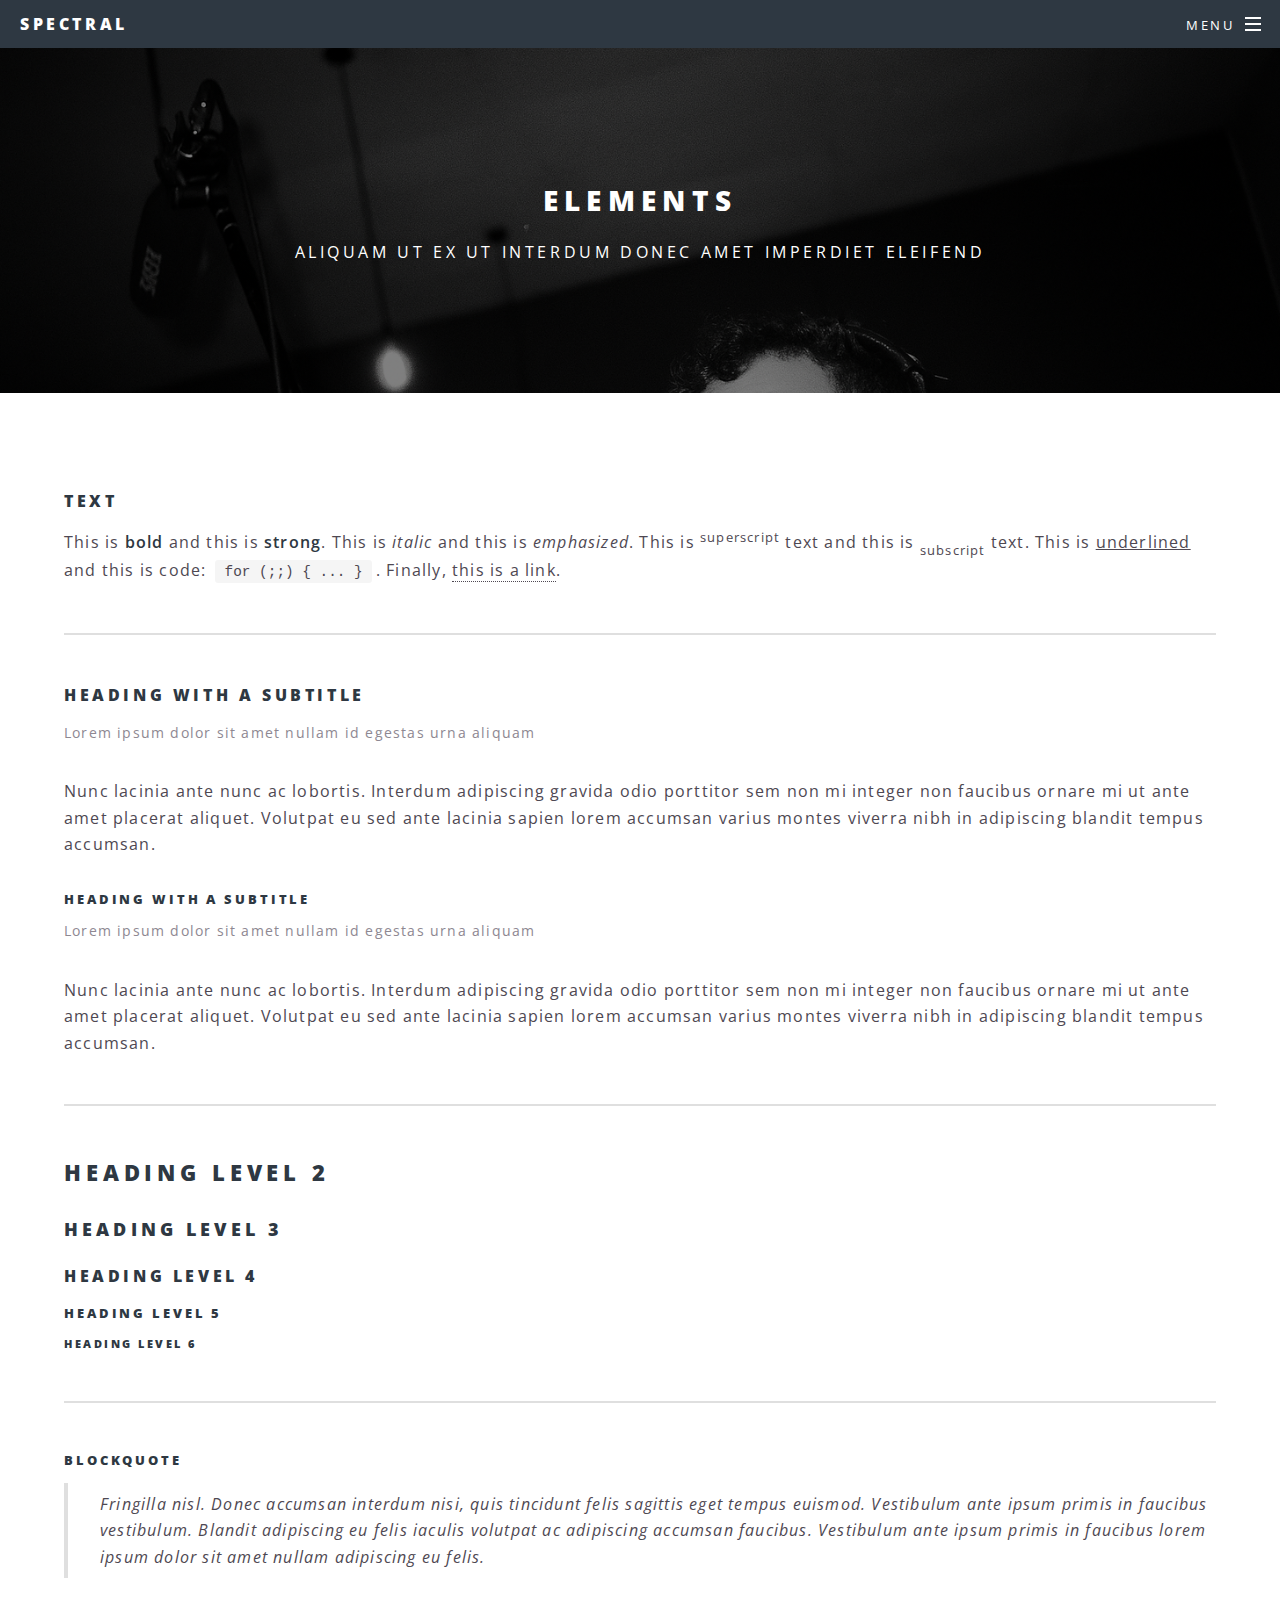
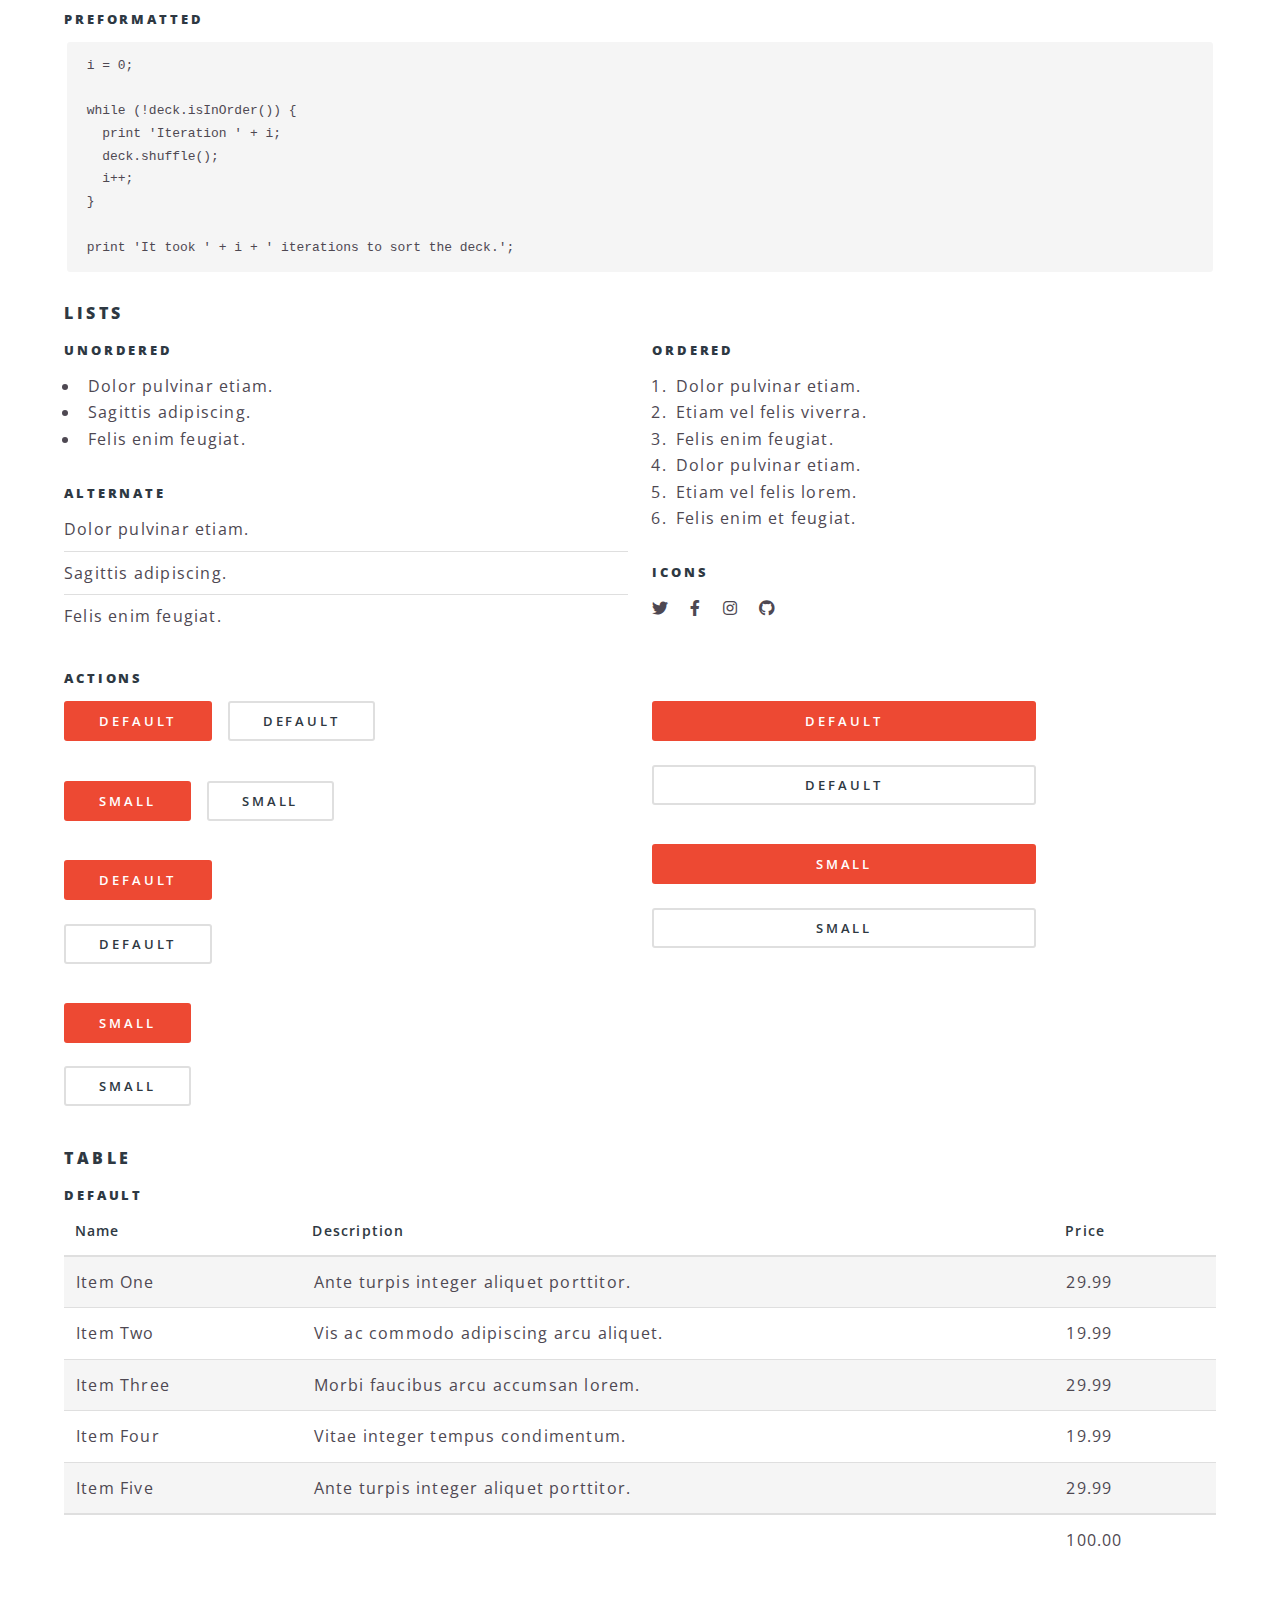
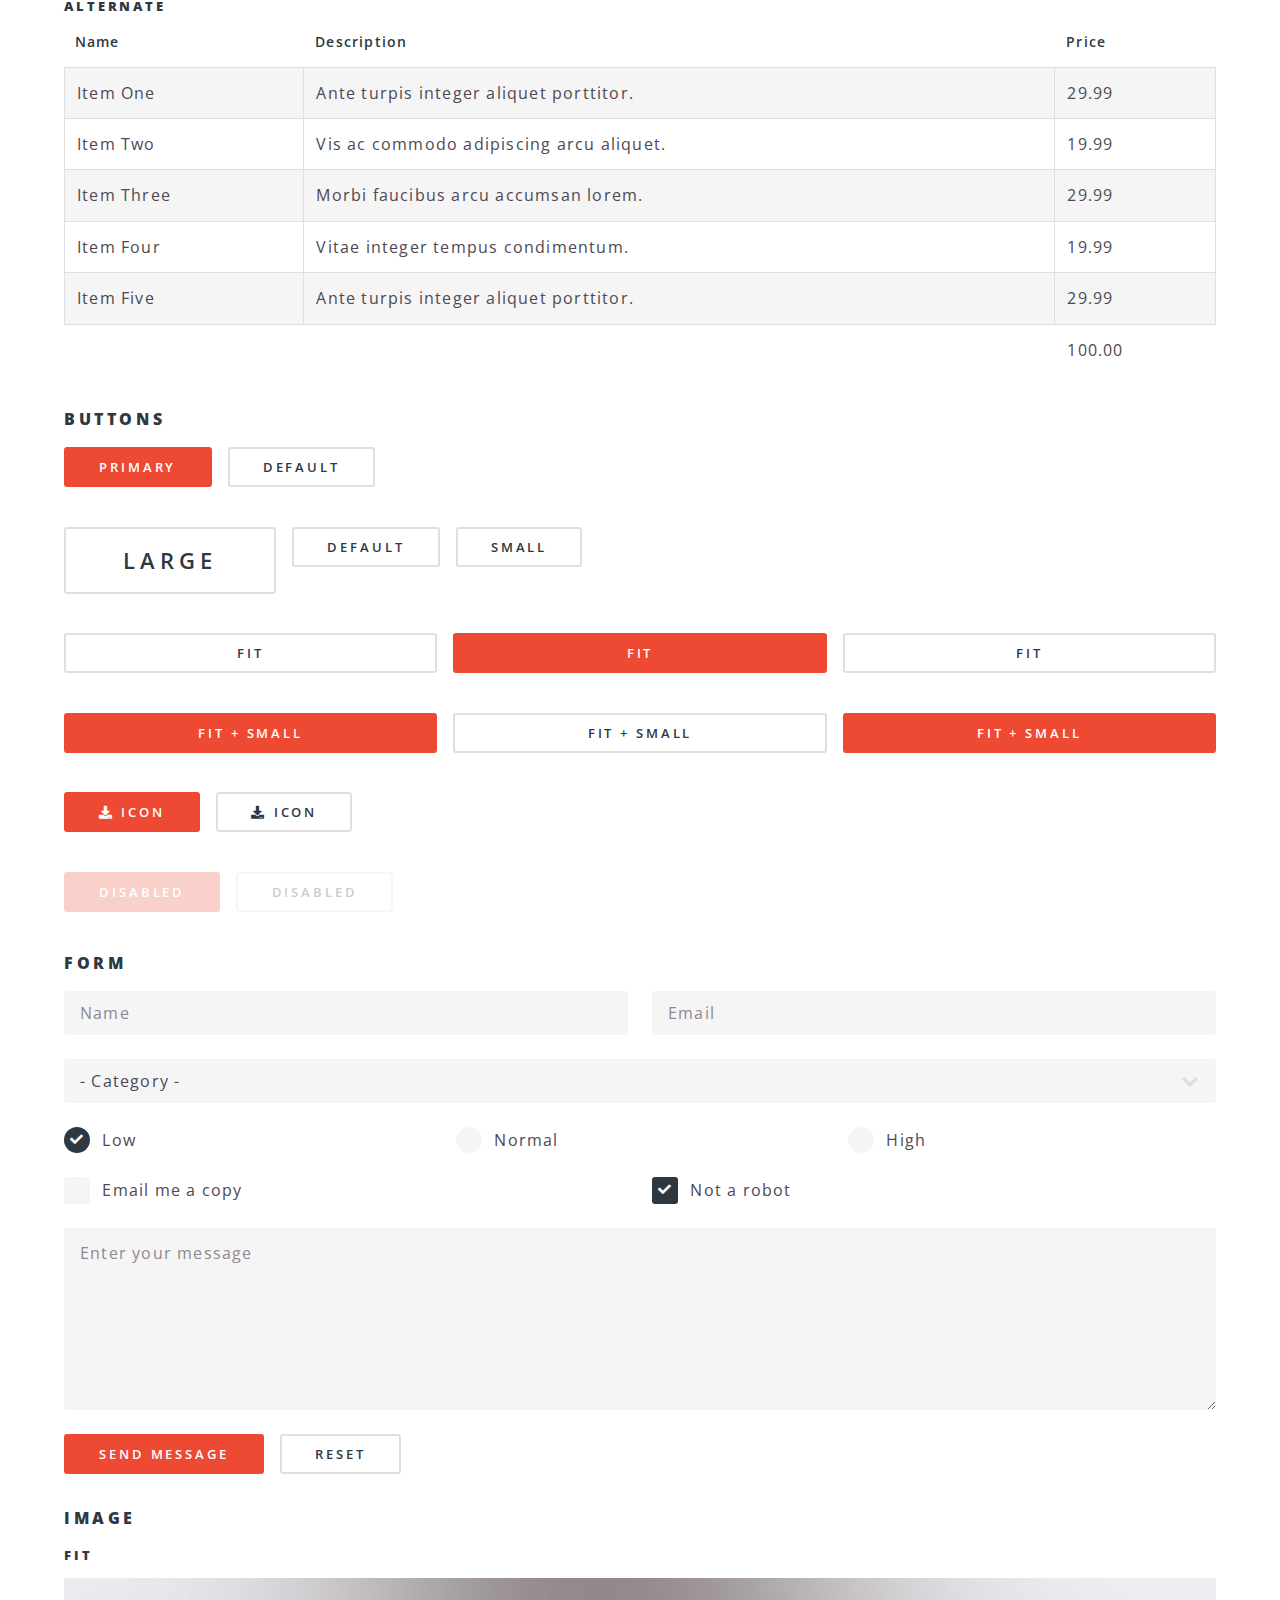
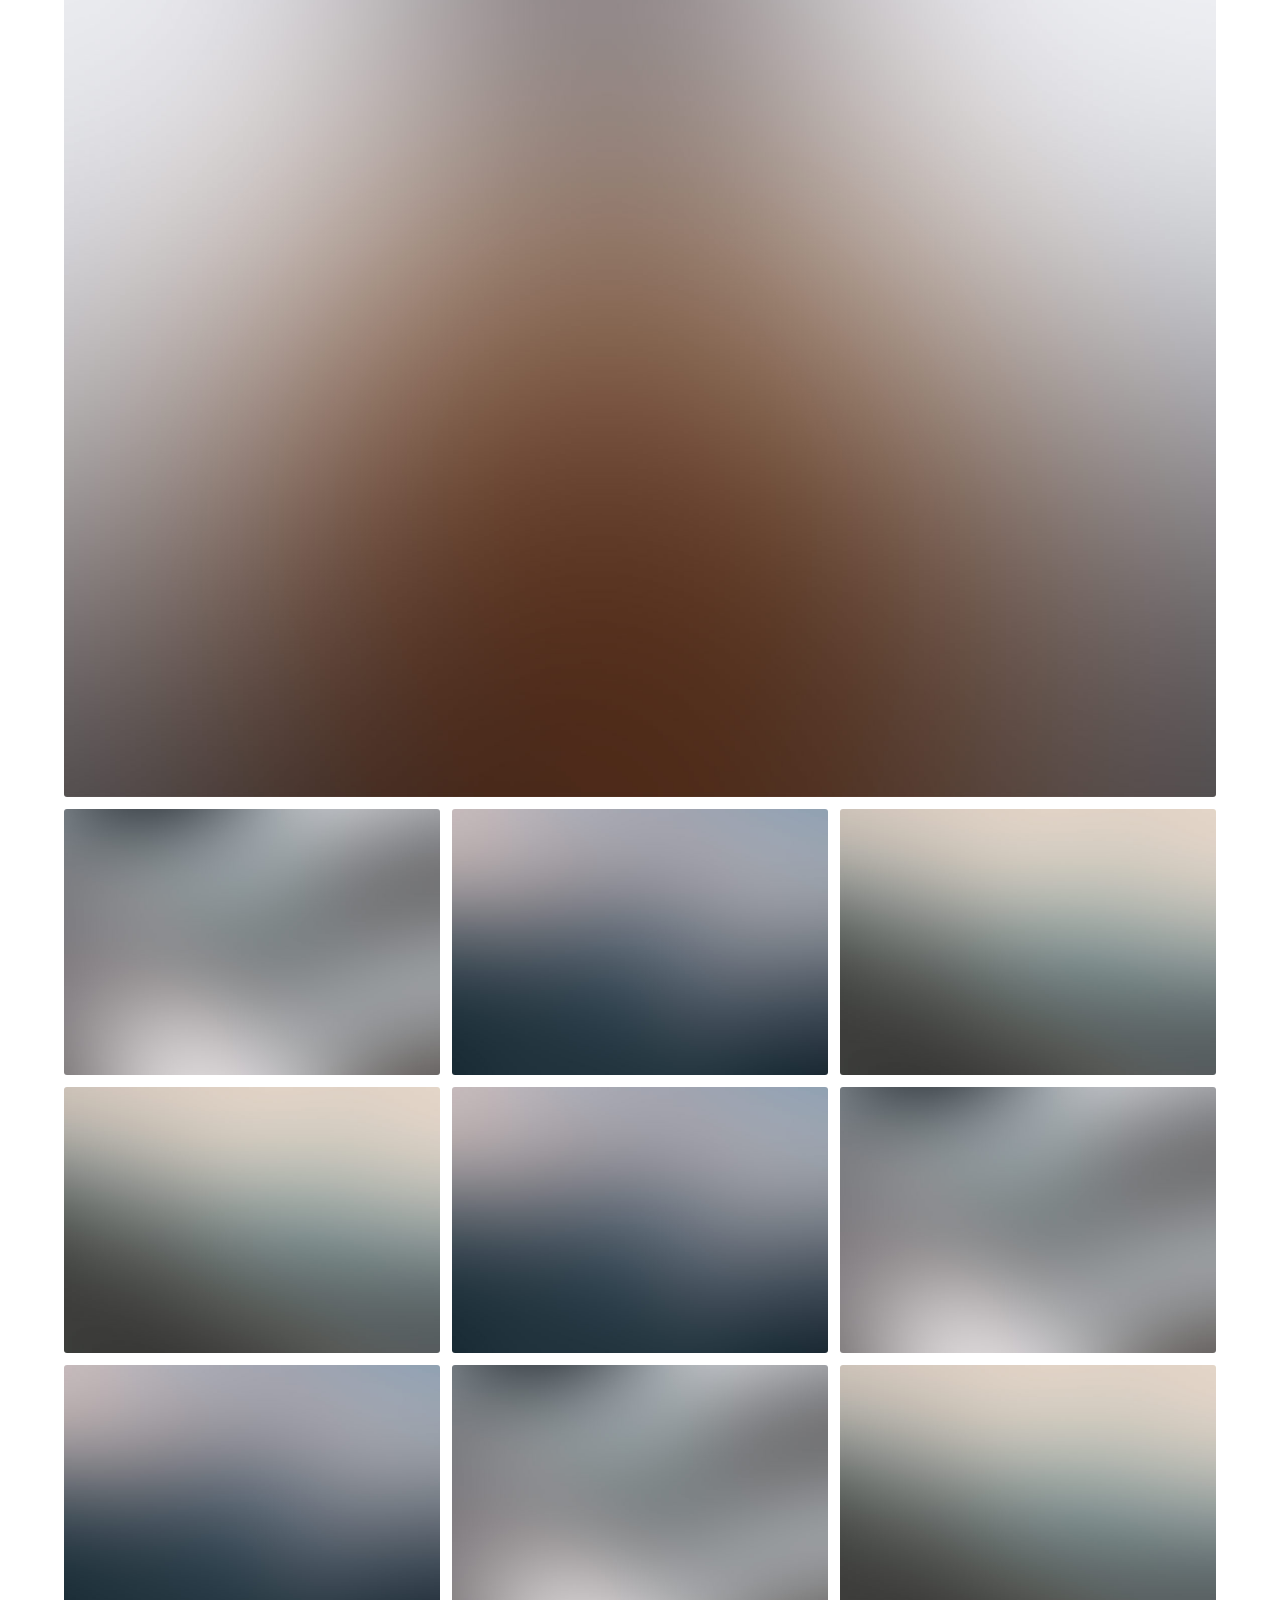
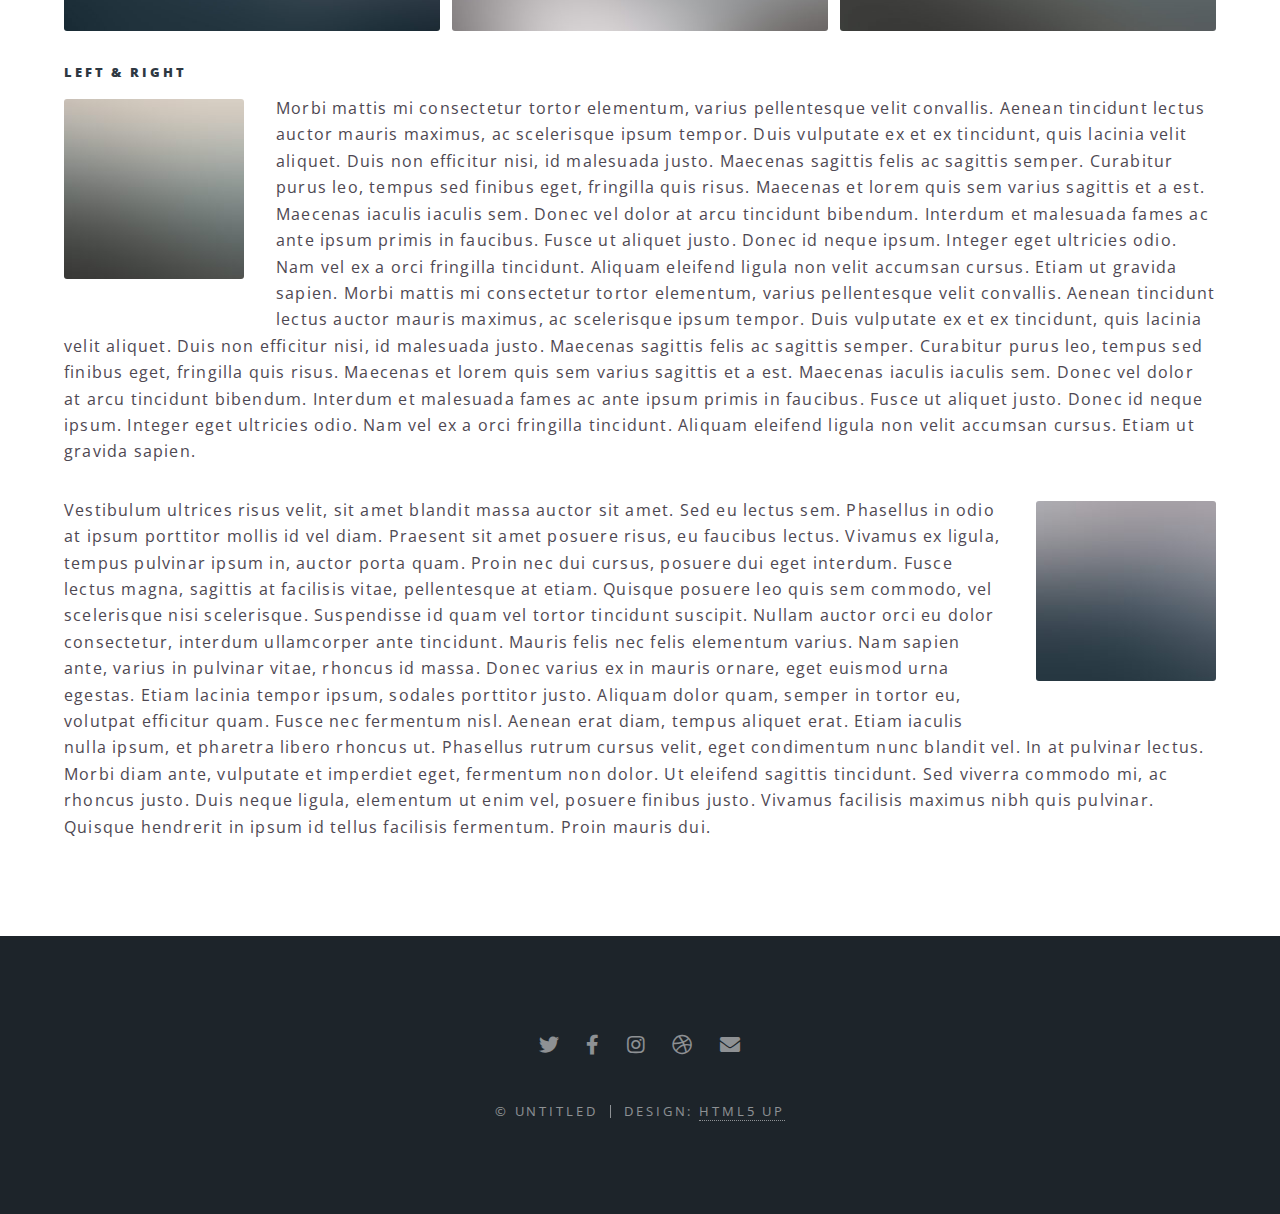
<file: elements.html>
<!DOCTYPE HTML>
<!--
	Spectral by HTML5 UP
	html5up.net | @ajlkn
	Free for personal and commercial use under the CCA 3.0 license (html5up.net/license)
-->
<html>
	<head>
		<title>Elements - Spectral by HTML5 UP</title>
		<meta charset="utf-8" />
		<meta name="viewport" content="width=device-width, initial-scale=1, user-scalable=no" />
		<link rel="stylesheet" href="assets/css/main.css" />
		<noscript><link rel="stylesheet" href="assets/css/noscript.css" /></noscript>
	</head>
	<body class="is-preload">

		<!-- Page Wrapper -->
			<div id="page-wrapper">

				<!-- Header -->
					<header id="header">
						<h1><a href="index.html">Spectral</a></h1>
						<nav id="nav">
							<ul>
								<li class="special">
									<a href="#menu" class="menuToggle"><span>Menu</span></a>
									<div id="menu">
										<ul>
											<li><a href="index.html">Home</a></li>
											<li><a href="generic.html">Generic</a></li>
											<li><a href="elements.html">Elements</a></li>
											<li><a href="#">Sign Up</a></li>
											<li><a href="#">Log In</a></li>
										</ul>
									</div>
								</li>
							</ul>
						</nav>
					</header>

				<!-- Main -->
					<article id="main">
						<header>
							<h2>Elements</h2>
							<p>Aliquam ut ex ut interdum donec amet imperdiet eleifend</p>
						</header>
						<section class="wrapper style5">
							<div class="inner">

								<section>
									<h4>Text</h4>
									<p>This is <b>bold</b> and this is <strong>strong</strong>. This is <i>italic</i> and this is <em>emphasized</em>.
									This is <sup>superscript</sup> text and this is <sub>subscript</sub> text.
									This is <u>underlined</u> and this is code: <code>for (;;) { ... }</code>. Finally, <a href="#">this is a link</a>.</p>
									<hr />
									<header>
										<h4>Heading with a Subtitle</h4>
										<p>Lorem ipsum dolor sit amet nullam id egestas urna aliquam</p>
									</header>
									<p>Nunc lacinia ante nunc ac lobortis. Interdum adipiscing gravida odio porttitor sem non mi integer non faucibus ornare mi ut ante amet placerat aliquet. Volutpat eu sed ante lacinia sapien lorem accumsan varius montes viverra nibh in adipiscing blandit tempus accumsan.</p>
									<header>
										<h5>Heading with a Subtitle</h5>
										<p>Lorem ipsum dolor sit amet nullam id egestas urna aliquam</p>
									</header>
									<p>Nunc lacinia ante nunc ac lobortis. Interdum adipiscing gravida odio porttitor sem non mi integer non faucibus ornare mi ut ante amet placerat aliquet. Volutpat eu sed ante lacinia sapien lorem accumsan varius montes viverra nibh in adipiscing blandit tempus accumsan.</p>
									<hr />
									<h2>Heading Level 2</h2>
									<h3>Heading Level 3</h3>
									<h4>Heading Level 4</h4>
									<h5>Heading Level 5</h5>
									<h6>Heading Level 6</h6>
									<hr />
									<h5>Blockquote</h5>
									<blockquote>Fringilla nisl. Donec accumsan interdum nisi, quis tincidunt felis sagittis eget tempus euismod. Vestibulum ante ipsum primis in faucibus vestibulum. Blandit adipiscing eu felis iaculis volutpat ac adipiscing accumsan faucibus. Vestibulum ante ipsum primis in faucibus lorem ipsum dolor sit amet nullam adipiscing eu felis.</blockquote>
									<h5>Preformatted</h5>
									<pre><code>i = 0;

while (!deck.isInOrder()) {
  print 'Iteration ' + i;
  deck.shuffle();
  i++;
}

print 'It took ' + i + ' iterations to sort the deck.';</code></pre>
								</section>

								<section>
									<h4>Lists</h4>
									<div class="row">
										<div class="col-6 col-12-medium">
											<h5>Unordered</h5>
											<ul>
												<li>Dolor pulvinar etiam.</li>
												<li>Sagittis adipiscing.</li>
												<li>Felis enim feugiat.</li>
											</ul>
											<h5>Alternate</h5>
											<ul class="alt">
												<li>Dolor pulvinar etiam.</li>
												<li>Sagittis adipiscing.</li>
												<li>Felis enim feugiat.</li>
											</ul>
										</div>
										<div class="col-6 col-12-medium">
											<h5>Ordered</h5>
											<ol>
												<li>Dolor pulvinar etiam.</li>
												<li>Etiam vel felis viverra.</li>
												<li>Felis enim feugiat.</li>
												<li>Dolor pulvinar etiam.</li>
												<li>Etiam vel felis lorem.</li>
												<li>Felis enim et feugiat.</li>
											</ol>
											<h5>Icons</h5>
											<ul class="icons">
												<li><a href="#" class="icon brands fa-twitter"><span class="label">Twitter</span></a></li>
												<li><a href="#" class="icon brands fa-facebook-f"><span class="label">Facebook</span></a></li>
												<li><a href="#" class="icon brands fa-instagram"><span class="label">Instagram</span></a></li>
												<li><a href="#" class="icon brands fa-github"><span class="label">Github</span></a></li>
											</ul>
										</div>
									</div>
									<h5>Actions</h5>
									<div class="row">
										<div class="col-6 col-12-medium">
											<ul class="actions">
												<li><a href="#" class="button primary">Default</a></li>
												<li><a href="#" class="button">Default</a></li>
											</ul>
											<ul class="actions small">
												<li><a href="#" class="button primary small">Small</a></li>
												<li><a href="#" class="button small">Small</a></li>
											</ul>
											<ul class="actions stacked">
												<li><a href="#" class="button primary">Default</a></li>
												<li><a href="#" class="button">Default</a></li>
											</ul>
											<ul class="actions stacked">
												<li><a href="#" class="button primary small">Small</a></li>
												<li><a href="#" class="button small">Small</a></li>
											</ul>
										</div>
										<div class="col-6 col-12-medium">
											<ul class="actions stacked">
												<li><a href="#" class="button primary fit">Default</a></li>
												<li><a href="#" class="button fit">Default</a></li>
											</ul>
											<ul class="actions stacked">
												<li><a href="#" class="button primary small fit">Small</a></li>
												<li><a href="#" class="button small fit">Small</a></li>
											</ul>
										</div>
									</div>
								</section>

								<section>
									<h4>Table</h4>
									<h5>Default</h5>
									<div class="table-wrapper">
										<table>
											<thead>
												<tr>
													<th>Name</th>
													<th>Description</th>
													<th>Price</th>
												</tr>
											</thead>
											<tbody>
												<tr>
													<td>Item One</td>
													<td>Ante turpis integer aliquet porttitor.</td>
													<td>29.99</td>
												</tr>
												<tr>
													<td>Item Two</td>
													<td>Vis ac commodo adipiscing arcu aliquet.</td>
													<td>19.99</td>
												</tr>
												<tr>
													<td>Item Three</td>
													<td> Morbi faucibus arcu accumsan lorem.</td>
													<td>29.99</td>
												</tr>
												<tr>
													<td>Item Four</td>
													<td>Vitae integer tempus condimentum.</td>
													<td>19.99</td>
												</tr>
												<tr>
													<td>Item Five</td>
													<td>Ante turpis integer aliquet porttitor.</td>
													<td>29.99</td>
												</tr>
											</tbody>
											<tfoot>
												<tr>
													<td colspan="2"></td>
													<td>100.00</td>
												</tr>
											</tfoot>
										</table>
									</div>

									<h5>Alternate</h5>
									<div class="table-wrapper">
										<table class="alt">
											<thead>
												<tr>
													<th>Name</th>
													<th>Description</th>
													<th>Price</th>
												</tr>
											</thead>
											<tbody>
												<tr>
													<td>Item One</td>
													<td>Ante turpis integer aliquet porttitor.</td>
													<td>29.99</td>
												</tr>
												<tr>
													<td>Item Two</td>
													<td>Vis ac commodo adipiscing arcu aliquet.</td>
													<td>19.99</td>
												</tr>
												<tr>
													<td>Item Three</td>
													<td> Morbi faucibus arcu accumsan lorem.</td>
													<td>29.99</td>
												</tr>
												<tr>
													<td>Item Four</td>
													<td>Vitae integer tempus condimentum.</td>
													<td>19.99</td>
												</tr>
												<tr>
													<td>Item Five</td>
													<td>Ante turpis integer aliquet porttitor.</td>
													<td>29.99</td>
												</tr>
											</tbody>
											<tfoot>
												<tr>
													<td colspan="2"></td>
													<td>100.00</td>
												</tr>
											</tfoot>
										</table>
									</div>
								</section>

								<section>
									<h4>Buttons</h4>
									<ul class="actions">
										<li><a href="#" class="button primary">Primary</a></li>
										<li><a href="#" class="button">Default</a></li>
									</ul>
									<ul class="actions">
										<li><a href="#" class="button large">Large</a></li>
										<li><a href="#" class="button">Default</a></li>
										<li><a href="#" class="button small">Small</a></li>
									</ul>
									<ul class="actions fit">
										<li><a href="#" class="button fit">Fit</a></li>
										<li><a href="#" class="button primary fit">Fit</a></li>
										<li><a href="#" class="button fit">Fit</a></li>
									</ul>
									<ul class="actions fit small">
										<li><a href="#" class="button primary fit small">Fit + Small</a></li>
										<li><a href="#" class="button fit small">Fit + Small</a></li>
										<li><a href="#" class="button primary fit small">Fit + Small</a></li>
									</ul>
									<ul class="actions">
										<li><a href="#" class="button primary icon solid fa-download">Icon</a></li>
										<li><a href="#" class="button icon solid fa-download">Icon</a></li>
									</ul>
									<ul class="actions">
										<li><span class="button primary disabled">Disabled</span></li>
										<li><span class="button disabled">Disabled</span></li>
									</ul>
								</section>

								<section>
									<h4>Form</h4>
									<form method="post" action="#">
										<div class="row gtr-uniform">
											<div class="col-6 col-12-xsmall">
												<input type="text" name="demo-name" id="demo-name" value="" placeholder="Name" />
											</div>
											<div class="col-6 col-12-xsmall">
												<input type="email" name="demo-email" id="demo-email" value="" placeholder="Email" />
											</div>
											<div class="col-12">
												<select name="demo-category" id="demo-category">
													<option value="">- Category -</option>
													<option value="1">Manufacturing</option>
													<option value="1">Shipping</option>
													<option value="1">Administration</option>
													<option value="1">Human Resources</option>
												</select>
											</div>
											<div class="col-4 col-12-small">
												<input type="radio" id="demo-priority-low" name="demo-priority" checked>
												<label for="demo-priority-low">Low</label>
											</div>
											<div class="col-4 col-12-small">
												<input type="radio" id="demo-priority-normal" name="demo-priority">
												<label for="demo-priority-normal">Normal</label>
											</div>
											<div class="col-4 col-12-small">
												<input type="radio" id="demo-priority-high" name="demo-priority">
												<label for="demo-priority-high">High</label>
											</div>
											<div class="col-6 col-12-small">
												<input type="checkbox" id="demo-copy" name="demo-copy">
												<label for="demo-copy">Email me a copy</label>
											</div>
											<div class="col-6 col-12-small">
												<input type="checkbox" id="demo-human" name="demo-human" checked>
												<label for="demo-human">Not a robot</label>
											</div>
											<div class="col-12">
												<textarea name="demo-message" id="demo-message" placeholder="Enter your message" rows="6"></textarea>
											</div>
											<div class="col-12">
												<ul class="actions">
													<li><input type="submit" value="Send Message" class="primary" /></li>
													<li><input type="reset" value="Reset" /></li>
												</ul>
											</div>
										</div>
									</form>
								</section>

								<section>
									<h4>Image</h4>
									<h5>Fit</h5>
									<div class="box alt">
										<div class="row gtr-50 gtr-uniform">
											<div class="col-12"><span class="image fit"><img src="images/banner.jpg" alt="" /></span></div>
											<div class="col-4"><span class="image fit"><img src="images/pic01.jpg" alt="" /></span></div>
											<div class="col-4"><span class="image fit"><img src="images/pic02.jpg" alt="" /></span></div>
											<div class="col-4"><span class="image fit"><img src="images/pic03.jpg" alt="" /></span></div>
											<div class="col-4"><span class="image fit"><img src="images/pic03.jpg" alt="" /></span></div>
											<div class="col-4"><span class="image fit"><img src="images/pic02.jpg" alt="" /></span></div>
											<div class="col-4"><span class="image fit"><img src="images/pic01.jpg" alt="" /></span></div>
											<div class="col-4"><span class="image fit"><img src="images/pic02.jpg" alt="" /></span></div>
											<div class="col-4"><span class="image fit"><img src="images/pic01.jpg" alt="" /></span></div>
											<div class="col-4"><span class="image fit"><img src="images/pic03.jpg" alt="" /></span></div>
										</div>
									</div>
									<h5>Left &amp; Right</h5>
									<p><span class="image left"><img src="images/pic04.jpg" alt="" /></span>Morbi mattis mi consectetur tortor elementum, varius pellentesque velit convallis. Aenean tincidunt lectus auctor mauris maximus, ac scelerisque ipsum tempor. Duis vulputate ex et ex tincidunt, quis lacinia velit aliquet. Duis non efficitur nisi, id malesuada justo. Maecenas sagittis felis ac sagittis semper. Curabitur purus leo, tempus sed finibus eget, fringilla quis risus. Maecenas et lorem quis sem varius sagittis et a est. Maecenas iaculis iaculis sem. Donec vel dolor at arcu tincidunt bibendum. Interdum et malesuada fames ac ante ipsum primis in faucibus. Fusce ut aliquet justo. Donec id neque ipsum. Integer eget ultricies odio. Nam vel ex a orci fringilla tincidunt. Aliquam eleifend ligula non velit accumsan cursus. Etiam ut gravida sapien. Morbi mattis mi consectetur tortor elementum, varius pellentesque velit convallis. Aenean tincidunt lectus auctor mauris maximus, ac scelerisque ipsum tempor. Duis vulputate ex et ex tincidunt, quis lacinia velit aliquet. Duis non efficitur nisi, id malesuada justo. Maecenas sagittis felis ac sagittis semper. Curabitur purus leo, tempus sed finibus eget, fringilla quis risus. Maecenas et lorem quis sem varius sagittis et a est. Maecenas iaculis iaculis sem. Donec vel dolor at arcu tincidunt bibendum. Interdum et malesuada fames ac ante ipsum primis in faucibus. Fusce ut aliquet justo. Donec id neque ipsum. Integer eget ultricies odio. Nam vel ex a orci fringilla tincidunt. Aliquam eleifend ligula non velit accumsan cursus. Etiam ut gravida sapien.</p>
									<p><span class="image right"><img src="images/pic05.jpg" alt="" /></span>Vestibulum ultrices risus velit, sit amet blandit massa auctor sit amet. Sed eu lectus sem. Phasellus in odio at ipsum porttitor mollis id vel diam. Praesent sit amet posuere risus, eu faucibus lectus. Vivamus ex ligula, tempus pulvinar ipsum in, auctor porta quam. Proin nec dui cursus, posuere dui eget interdum. Fusce lectus magna, sagittis at facilisis vitae, pellentesque at etiam. Quisque posuere leo quis sem commodo, vel scelerisque nisi scelerisque. Suspendisse id quam vel tortor tincidunt suscipit. Nullam auctor orci eu dolor consectetur, interdum ullamcorper ante tincidunt. Mauris felis nec felis elementum varius. Nam sapien ante, varius in pulvinar vitae, rhoncus id massa. Donec varius ex in mauris ornare, eget euismod urna egestas. Etiam lacinia tempor ipsum, sodales porttitor justo. Aliquam dolor quam, semper in tortor eu, volutpat efficitur quam. Fusce nec fermentum nisl. Aenean erat diam, tempus aliquet erat. Etiam iaculis nulla ipsum, et pharetra libero rhoncus ut. Phasellus rutrum cursus velit, eget condimentum nunc blandit vel. In at pulvinar lectus. Morbi diam ante, vulputate et imperdiet eget, fermentum non dolor. Ut eleifend sagittis tincidunt. Sed viverra commodo mi, ac rhoncus justo. Duis neque ligula, elementum ut enim vel, posuere finibus justo. Vivamus facilisis maximus nibh quis pulvinar. Quisque hendrerit in ipsum id tellus facilisis fermentum. Proin mauris dui.</p>
								</section>

							</div>
						</section>
					</article>

				<!-- Footer -->
					<footer id="footer">
						<ul class="icons">
							<li><a href="#" class="icon brands fa-twitter"><span class="label">Twitter</span></a></li>
							<li><a href="#" class="icon brands fa-facebook-f"><span class="label">Facebook</span></a></li>
							<li><a href="#" class="icon brands fa-instagram"><span class="label">Instagram</span></a></li>
							<li><a href="#" class="icon brands fa-dribbble"><span class="label">Dribbble</span></a></li>
							<li><a href="#" class="icon solid fa-envelope"><span class="label">Email</span></a></li>
						</ul>
						<ul class="copyright">
							<li>&copy; Untitled</li><li>Design: <a href="http://html5up.net">HTML5 UP</a></li>
						</ul>
					</footer>

			</div>

		<!-- Scripts -->
			<script src="assets/js/jquery.min.js"></script>
			<script src="assets/js/jquery.scrollex.min.js"></script>
			<script src="assets/js/jquery.scrolly.min.js"></script>
			<script src="assets/js/browser.min.js"></script>
			<script src="assets/js/breakpoints.min.js"></script>
			<script src="assets/js/util.js"></script>
			<script src="assets/js/main.js"></script>

	</body>
</html>
</file>
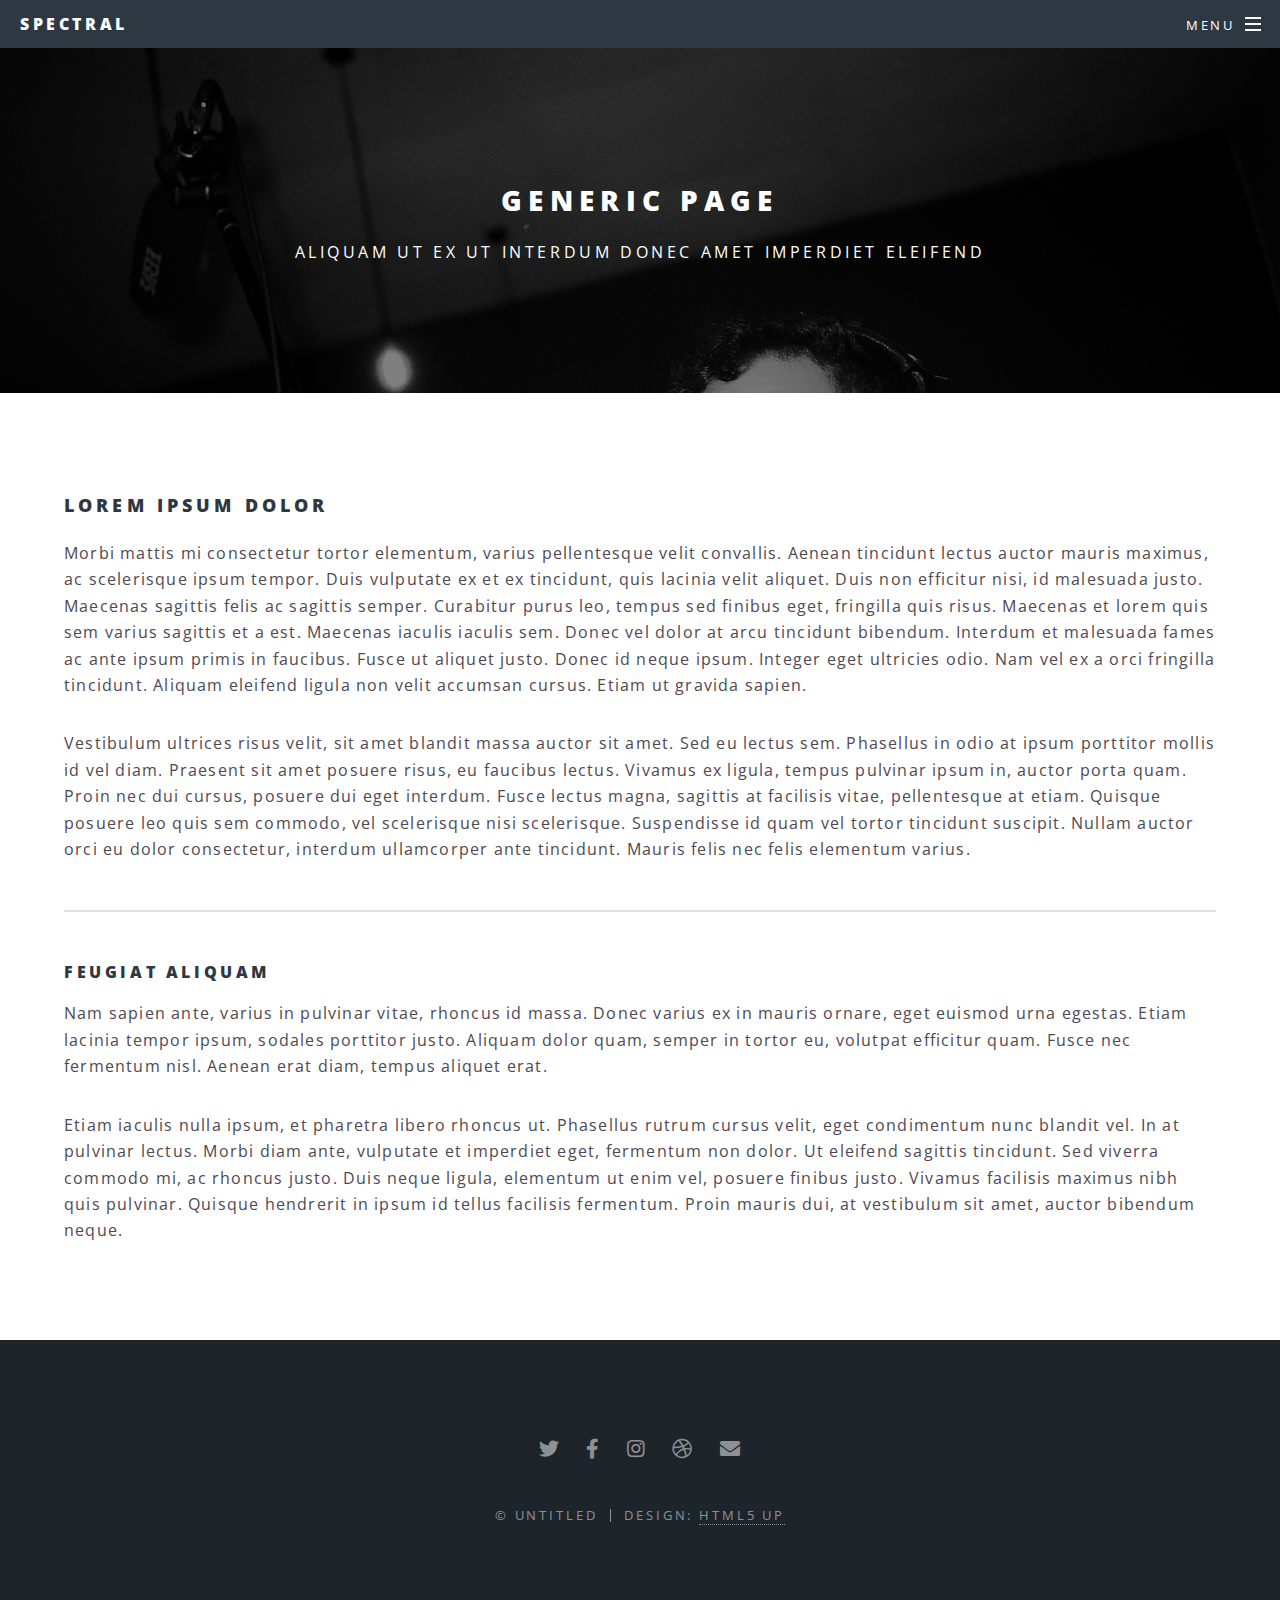
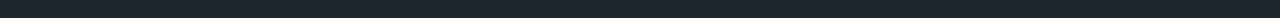
<file: generic.html>
<!DOCTYPE HTML>
<!--
	Spectral by HTML5 UP
	html5up.net | @ajlkn
	Free for personal and commercial use under the CCA 3.0 license (html5up.net/license)
-->
<html>
	<head>
		<title>Generic - Spectral by HTML5 UP</title>
		<meta charset="utf-8" />
		<meta name="viewport" content="width=device-width, initial-scale=1, user-scalable=no" />
		<link rel="stylesheet" href="assets/css/main.css" />
		<noscript><link rel="stylesheet" href="assets/css/noscript.css" /></noscript>
	</head>
	<body class="is-preload">

		<!-- Page Wrapper -->
			<div id="page-wrapper">

				<!-- Header -->
					<header id="header">
						<h1><a href="index.html">Spectral</a></h1>
						<nav id="nav">
							<ul>
								<li class="special">
									<a href="#menu" class="menuToggle"><span>Menu</span></a>
									<div id="menu">
										<ul>
											<li><a href="index.html">Home</a></li>
											<li><a href="generic.html">Generic</a></li>
											<li><a href="elements.html">Elements</a></li>
											<li><a href="#">Sign Up</a></li>
											<li><a href="#">Log In</a></li>
										</ul>
									</div>
								</li>
							</ul>
						</nav>
					</header>

				<!-- Main -->
					<article id="main">
						<header>
							<h2>Generic Page</h2>
							<p>Aliquam ut ex ut interdum donec amet imperdiet eleifend</p>
						</header>
						<section class="wrapper style5">
							<div class="inner">

								<h3>Lorem ipsum dolor</h3>
								<p>Morbi mattis mi consectetur tortor elementum, varius pellentesque velit convallis. Aenean tincidunt lectus auctor mauris maximus, ac scelerisque ipsum tempor. Duis vulputate ex et ex tincidunt, quis lacinia velit aliquet. Duis non efficitur nisi, id malesuada justo. Maecenas sagittis felis ac sagittis semper. Curabitur purus leo, tempus sed finibus eget, fringilla quis risus. Maecenas et lorem quis sem varius sagittis et a est. Maecenas iaculis iaculis sem. Donec vel dolor at arcu tincidunt bibendum. Interdum et malesuada fames ac ante ipsum primis in faucibus. Fusce ut aliquet justo. Donec id neque ipsum. Integer eget ultricies odio. Nam vel ex a orci fringilla tincidunt. Aliquam eleifend ligula non velit accumsan cursus. Etiam ut gravida sapien.</p>

								<p>Vestibulum ultrices risus velit, sit amet blandit massa auctor sit amet. Sed eu lectus sem. Phasellus in odio at ipsum porttitor mollis id vel diam. Praesent sit amet posuere risus, eu faucibus lectus. Vivamus ex ligula, tempus pulvinar ipsum in, auctor porta quam. Proin nec dui cursus, posuere dui eget interdum. Fusce lectus magna, sagittis at facilisis vitae, pellentesque at etiam. Quisque posuere leo quis sem commodo, vel scelerisque nisi scelerisque. Suspendisse id quam vel tortor tincidunt suscipit. Nullam auctor orci eu dolor consectetur, interdum ullamcorper ante tincidunt. Mauris felis nec felis elementum varius.</p>

								<hr />

								<h4>Feugiat aliquam</h4>
								<p>Nam sapien ante, varius in pulvinar vitae, rhoncus id massa. Donec varius ex in mauris ornare, eget euismod urna egestas. Etiam lacinia tempor ipsum, sodales porttitor justo. Aliquam dolor quam, semper in tortor eu, volutpat efficitur quam. Fusce nec fermentum nisl. Aenean erat diam, tempus aliquet erat.</p>

								<p>Etiam iaculis nulla ipsum, et pharetra libero rhoncus ut. Phasellus rutrum cursus velit, eget condimentum nunc blandit vel. In at pulvinar lectus. Morbi diam ante, vulputate et imperdiet eget, fermentum non dolor. Ut eleifend sagittis tincidunt. Sed viverra commodo mi, ac rhoncus justo. Duis neque ligula, elementum ut enim vel, posuere finibus justo. Vivamus facilisis maximus nibh quis pulvinar. Quisque hendrerit in ipsum id tellus facilisis fermentum. Proin mauris dui, at vestibulum sit amet, auctor bibendum neque.</p>

							</div>
						</section>
					</article>

				<!-- Footer -->
					<footer id="footer">
						<ul class="icons">
							<li><a href="#" class="icon brands fa-twitter"><span class="label">Twitter</span></a></li>
							<li><a href="#" class="icon brands fa-facebook-f"><span class="label">Facebook</span></a></li>
							<li><a href="#" class="icon brands fa-instagram"><span class="label">Instagram</span></a></li>
							<li><a href="#" class="icon brands fa-dribbble"><span class="label">Dribbble</span></a></li>
							<li><a href="#" class="icon solid fa-envelope"><span class="label">Email</span></a></li>
						</ul>
						<ul class="copyright">
							<li>&copy; Untitled</li><li>Design: <a href="http://html5up.net">HTML5 UP</a></li>
						</ul>
					</footer>

			</div>

		<!-- Scripts -->
			<script src="assets/js/jquery.min.js"></script>
			<script src="assets/js/jquery.scrollex.min.js"></script>
			<script src="assets/js/jquery.scrolly.min.js"></script>
			<script src="assets/js/browser.min.js"></script>
			<script src="assets/js/breakpoints.min.js"></script>
			<script src="assets/js/util.js"></script>
			<script src="assets/js/main.js"></script>

	</body>
</html>
</file>
<file: assets/css/noscript.css>
/*
	Spectral by HTML5 UP
	html5up.net | @ajlkn
	Free for personal and commercial use under the CCA 3.0 license (html5up.net/license)
*/

/* Banner */

	body.is-preload #banner h2 {
		-moz-transform: none;
		-webkit-transform: none;
		-ms-transform: none;
		transform: none;
		opacity: 1;
	}

		body.is-preload #banner h2:before, body.is-preload #banner h2:after {
			width: 100%;
		}

	body.is-preload #banner .more {
		-moz-transform: none;
		-webkit-transform: none;
		-ms-transform: none;
		transform: none;
		opacity: 1;
	}

	body.is-preload #banner:after {
		opacity: 0;
	}
</file>
<file: assets/css/main.css>
@import url(fontawesome-all.min.css);
@import url("https://fonts.googleapis.com/css?family=Open+Sans:400,400italic,600,600italic,800,800italic");

/*
	Spectral by HTML5 UP
	html5up.net | @ajlkn
	Free for personal and commercial use under the CCA 3.0 license (html5up.net/license)
*/

html, body, div, span, applet, object,
iframe, h1, h2, h3, h4, h5, h6, p, blockquote,
pre, a, abbr, acronym, address, big, cite,
code, del, dfn, em, img, ins, kbd, q, s, samp,
small, strike, strong, sub, sup, tt, var, b,
u, i, center, dl, dt, dd, ol, ul, li, fieldset,
form, label, legend, table, caption, tbody,
tfoot, thead, tr, th, td, article, aside,
canvas, details, embed, figure, figcaption,
footer, header, hgroup, menu, nav, output, ruby,
section, summary, time, mark, audio, video {
	margin: 0;
	padding: 0;
	border: 0;
	font-size: 100%;
	font: inherit;
	vertical-align: baseline;}

article, aside, details, figcaption, figure,
footer, header, hgroup, menu, nav, section {
	display: block;}

body {
	line-height: 1;
}

ol, ul {
	list-style: none;
}

blockquote, q {
	quotes: none;
}

	blockquote:before, blockquote:after, q:before, q:after {
		content: '';
		content: none;
	}

table {
	border-collapse: collapse;
	border-spacing: 0;
}

body {
	-webkit-text-size-adjust: none;
}

mark {
	background-color: transparent;
	color: inherit;
}

input::-moz-focus-inner {
	border: 0;
	padding: 0;
}

input, select, textarea {
	-moz-appearance: none;
	-webkit-appearance: none;
	-ms-appearance: none;
	appearance: none;
}

/* Basic */

	@-ms-viewport {
		width: device-width;
	}

	html {
		box-sizing: border-box;
	}

	*, *:before, *:after {
		box-sizing: inherit;
	}

	body {
		background: #2e3842;
	}

		body.is-preload *, body.is-preload *:before, body.is-preload *:after {
			-moz-animation: none !important;
			-webkit-animation: none !important;
			-ms-animation: none !important;
			animation: none !important;
			-moz-transition: none !important;
			-webkit-transition: none !important;
			-ms-transition: none !important;
			transition: none !important;
		}

	body, input, select, textarea {
		color: #fff;
		font-family: "Open Sans", Helvetica, sans-serif;
		font-size: 15pt;
		font-weight: 400;
		letter-spacing: 0.075em;
		line-height: 1.65em;
	}

		@media screen and (max-width: 1680px) {

			body, input, select, textarea {
				font-size: 13pt;
			}

		}

		@media screen and (max-width: 1280px) {

			body, input, select, textarea {
				font-size: 12pt;
			}

		}

		@media screen and (max-width: 736px) {

			body, input, select, textarea {
				font-size: 11pt;
				letter-spacing: 0.0375em;
			}

		}

	a {
		-moz-transition: color 0.2s ease, border-bottom-color 0.2s ease;
		-webkit-transition: color 0.2s ease, border-bottom-color 0.2s ease;
		-ms-transition: color 0.2s ease, border-bottom-color 0.2s ease;
		transition: color 0.2s ease, border-bottom-color 0.2s ease;
		border-bottom: dotted 1px;
		color: inherit;
		text-decoration: none;
	}

		a:hover {
			border-bottom-color: transparent;
		}

	strong, b {
		color: #fff;
		font-weight: 600;
	}

	em, i {
		font-style: italic;
	}

	p {
		margin: 0 0 2em 0;
	}

	h1, h2, h3, h4, h5, h6 {
		color: #fff;
		font-weight: 800;
		letter-spacing: 0.225em;
		line-height: 1em;
		margin: 0 0 1em 0;
		text-transform: uppercase;
	}

		h1 a, h2 a, h3 a, h4 a, h5 a, h6 a {
			color: inherit;
			text-decoration: none;
		}

	h2 {
		font-size: 1.35em;
		line-height: 1.75em;
	}

		@media screen and (max-width: 736px) {

			h2 {
				font-size: 1.1em;
				line-height: 1.65em;
			}

		}

	h3 {
		font-size: 1.15em;
		line-height: 1.75em;
	}

		@media screen and (max-width: 736px) {

			h3 {
				font-size: 1em;
				line-height: 1.65em;
			}

		}

	h4 {
		font-size: 1em;
		line-height: 1.5em;
	}

	h5 {
		font-size: 0.8em;
		line-height: 1.5em;
	}

	h6 {
		font-size: 0.7em;
		line-height: 1.5em;
	}

	sub {
		font-size: 0.8em;
		position: relative;
		top: 0.5em;
	}

	sup {
		font-size: 0.8em;
		position: relative;
		top: -0.5em;
	}

	hr {
		border: 0;
		border-bottom: solid 2px #fff;
		margin: 3em 0;
	}

		hr.major {
			margin: 4.5em 0;
		}

	blockquote {
		border-left: solid 4px #fff;
		font-style: italic;
		margin: 0 0 2em 0;
		padding: 0.5em 0 0.5em 2em;
	}

	code {
		background: rgba(144, 144, 144, 0.25);
		border-radius: 3px;
		font-family: "Courier New", monospace;
		font-size: 0.9em;
		letter-spacing: 0;
		margin: 0 0.25em;
		padding: 0.25em 0.65em;
	}

	pre {
		-webkit-overflow-scrolling: touch;
		font-family: "Courier New", monospace;
		font-size: 0.9em;
		margin: 0 0 2em 0;
	}

		pre code {
			display: block;
			line-height: 1.75em;
			padding: 1em 1.5em;
			overflow-x: auto;
		}

	.align-left {
		text-align: left;
	}

	.align-center {
		text-align: center;
	}

	.align-right {
		text-align: right;
	}

/* Row */

	.row {
		display: flex;
		flex-wrap: wrap;
		box-sizing: border-box;
		align-items: stretch;
	}

		.row > * {
			box-sizing: border-box;
		}

		.row.gtr-uniform > * > :last-child {
			margin-bottom: 0;
		}

		.row.aln-left {
			justify-content: flex-start;
		}

		.row.aln-center {
			justify-content: center;
		}

		.row.aln-right {
			justify-content: flex-end;
		}

		.row.aln-top {
			align-items: flex-start;
		}

		.row.aln-middle {
			align-items: center;
		}

		.row.aln-bottom {
			align-items: flex-end;
		}

		.row > .imp {
			order: -1;
		}

		.row > .col-1 {
			width: 8.33333%;
		}

		.row > .off-1 {
			margin-left: 8.33333%;
		}

		.row > .col-2 {
			width: 16.66667%;
		}

		.row > .off-2 {
			margin-left: 16.66667%;
		}

		.row > .col-3 {
			width: 25%;
		}

		.row > .off-3 {
			margin-left: 25%;
		}

		.row > .col-4 {
			width: 33.33333%;
		}

		.row > .off-4 {
			margin-left: 33.33333%;
		}

		.row > .col-5 {
			width: 41.66667%;
		}

		.row > .off-5 {
			margin-left: 41.66667%;
		}

		.row > .col-6 {
			width: 50%;
		}

		.row > .off-6 {
			margin-left: 50%;
		}

		.row > .col-7 {
			width: 58.33333%;
		}

		.row > .off-7 {
			margin-left: 58.33333%;
		}

		.row > .col-8 {
			width: 66.66667%;
		}

		.row > .off-8 {
			margin-left: 66.66667%;
		}

		.row > .col-9 {
			width: 75%;
		}

		.row > .off-9 {
			margin-left: 75%;
		}

		.row > .col-10 {
			width: 83.33333%;
		}

		.row > .off-10 {
			margin-left: 83.33333%;
		}

		.row > .col-11 {
			width: 91.66667%;
		}

		.row > .off-11 {
			margin-left: 91.66667%;
		}

		.row > .col-12 {
			width: 100%;
		}

		.row > .off-12 {
			margin-left: 100%;
		}

		.row.gtr-0 {
			margin-top: 0;
			margin-left: 0em;
		}

			.row.gtr-0 > * {
				padding: 0 0 0 0em;
			}

			.row.gtr-0.gtr-uniform {
				margin-top: 0em;
			}

				.row.gtr-0.gtr-uniform > * {
					padding-top: 0em;
				}

		.row.gtr-25 {
			margin-top: 0;
			margin-left: -0.375em;
		}

			.row.gtr-25 > * {
				padding: 0 0 0 0.375em;
			}

			.row.gtr-25.gtr-uniform {
				margin-top: -0.375em;
			}

				.row.gtr-25.gtr-uniform > * {
					padding-top: 0.375em;
				}

		.row.gtr-50 {
			margin-top: 0;
			margin-left: -0.75em;
		}

			.row.gtr-50 > * {
				padding: 0 0 0 0.75em;
			}

			.row.gtr-50.gtr-uniform {
				margin-top: -0.75em;
			}

				.row.gtr-50.gtr-uniform > * {
					padding-top: 0.75em;
				}

		.row {
			margin-top: 0;
			margin-left: -1.5em;
		}

			.row > * {
				padding: 0 0 0 1.5em;
			}

			.row.gtr-uniform {
				margin-top: -1.5em;
			}

				.row.gtr-uniform > * {
					padding-top: 1.5em;
				}

		.row.gtr-150 {
			margin-top: 0;
			margin-left: -2.25em;
		}

			.row.gtr-150 > * {
				padding: 0 0 0 2.25em;
			}

			.row.gtr-150.gtr-uniform {
				margin-top: -2.25em;
			}

				.row.gtr-150.gtr-uniform > * {
					padding-top: 2.25em;
				}

		.row.gtr-200 {
			margin-top: 0;
			margin-left: -3em;
		}

			.row.gtr-200 > * {
				padding: 0 0 0 3em;
			}

			.row.gtr-200.gtr-uniform {
				margin-top: -3em;
			}

				.row.gtr-200.gtr-uniform > * {
					padding-top: 3em;
				}

		@media screen and (max-width: 1680px) {

			.row {
				display: flex;
				flex-wrap: wrap;
				box-sizing: border-box;
				align-items: stretch;
			}

				.row > * {
					box-sizing: border-box;
				}

				.row.gtr-uniform > * > :last-child {
					margin-bottom: 0;
				}

				.row.aln-left {
					justify-content: flex-start;
				}

				.row.aln-center {
					justify-content: center;
				}

				.row.aln-right {
					justify-content: flex-end;
				}

				.row.aln-top {
					align-items: flex-start;
				}

				.row.aln-middle {
					align-items: center;
				}

				.row.aln-bottom {
					align-items: flex-end;
				}

				.row > .imp-xlarge {
					order: -1;
				}

				.row > .col-1-xlarge {
					width: 8.33333%;
				}

				.row > .off-1-xlarge {
					margin-left: 8.33333%;
				}

				.row > .col-2-xlarge {
					width: 16.66667%;
				}

				.row > .off-2-xlarge {
					margin-left: 16.66667%;
				}

				.row > .col-3-xlarge {
					width: 25%;
				}

				.row > .off-3-xlarge {
					margin-left: 25%;
				}

				.row > .col-4-xlarge {
					width: 33.33333%;
				}

				.row > .off-4-xlarge {
					margin-left: 33.33333%;
				}

				.row > .col-5-xlarge {
					width: 41.66667%;
				}

				.row > .off-5-xlarge {
					margin-left: 41.66667%;
				}

				.row > .col-6-xlarge {
					width: 50%;
				}

				.row > .off-6-xlarge {
					margin-left: 50%;
				}

				.row > .col-7-xlarge {
					width: 58.33333%;
				}

				.row > .off-7-xlarge {
					margin-left: 58.33333%;
				}

				.row > .col-8-xlarge {
					width: 66.66667%;
				}

				.row > .off-8-xlarge {
					margin-left: 66.66667%;
				}

				.row > .col-9-xlarge {
					width: 75%;
				}

				.row > .off-9-xlarge {
					margin-left: 75%;
				}

				.row > .col-10-xlarge {
					width: 83.33333%;
				}

				.row > .off-10-xlarge {
					margin-left: 83.33333%;
				}

				.row > .col-11-xlarge {
					width: 91.66667%;
				}

				.row > .off-11-xlarge {
					margin-left: 91.66667%;
				}

				.row > .col-12-xlarge {
					width: 100%;
				}

				.row > .off-12-xlarge {
					margin-left: 100%;
				}

				.row.gtr-0 {
					margin-top: 0;
					margin-left: 0em;
				}

					.row.gtr-0 > * {
						padding: 0 0 0 0em;
					}

					.row.gtr-0.gtr-uniform {
						margin-top: 0em;
					}

						.row.gtr-0.gtr-uniform > * {
							padding-top: 0em;
						}

				.row.gtr-25 {
					margin-top: 0;
					margin-left: -0.375em;
				}

					.row.gtr-25 > * {
						padding: 0 0 0 0.375em;
					}

					.row.gtr-25.gtr-uniform {
						margin-top: -0.375em;
					}

						.row.gtr-25.gtr-uniform > * {
							padding-top: 0.375em;
						}

				.row.gtr-50 {
					margin-top: 0;
					margin-left: -0.75em;
				}

					.row.gtr-50 > * {
						padding: 0 0 0 0.75em;
					}

					.row.gtr-50.gtr-uniform {
						margin-top: -0.75em;
					}

						.row.gtr-50.gtr-uniform > * {
							padding-top: 0.75em;
						}

				.row {
					margin-top: 0;
					margin-left: -1.5em;
				}

					.row > * {
						padding: 0 0 0 1.5em;
					}

					.row.gtr-uniform {
						margin-top: -1.5em;
					}

						.row.gtr-uniform > * {
							padding-top: 1.5em;
						}

				.row.gtr-150 {
					margin-top: 0;
					margin-left: -2.25em;
				}

					.row.gtr-150 > * {
						padding: 0 0 0 2.25em;
					}

					.row.gtr-150.gtr-uniform {
						margin-top: -2.25em;
					}

						.row.gtr-150.gtr-uniform > * {
							padding-top: 2.25em;
						}

				.row.gtr-200 {
					margin-top: 0;
					margin-left: -3em;
				}

					.row.gtr-200 > * {
						padding: 0 0 0 3em;
					}

					.row.gtr-200.gtr-uniform {
						margin-top: -3em;
					}

						.row.gtr-200.gtr-uniform > * {
							padding-top: 3em;
						}

		}

		@media screen and (max-width: 1280px) {

			.row {
				display: flex;
				flex-wrap: wrap;
				box-sizing: border-box;
				align-items: stretch;
			}

				.row > * {
					box-sizing: border-box;
				}

				.row.gtr-uniform > * > :last-child {
					margin-bottom: 0;
				}

				.row.aln-left {
					justify-content: flex-start;
				}

				.row.aln-center {
					justify-content: center;
				}

				.row.aln-right {
					justify-content: flex-end;
				}

				.row.aln-top {
					align-items: flex-start;
				}

				.row.aln-middle {
					align-items: center;
				}

				.row.aln-bottom {
					align-items: flex-end;
				}

				.row > .imp-large {
					order: -1;
				}

				.row > .col-1-large {
					width: 8.33333%;
				}

				.row > .off-1-large {
					margin-left: 8.33333%;
				}

				.row > .col-2-large {
					width: 16.66667%;
				}

				.row > .off-2-large {
					margin-left: 16.66667%;
				}

				.row > .col-3-large {
					width: 25%;
				}

				.row > .off-3-large {
					margin-left: 25%;
				}

				.row > .col-4-large {
					width: 33.33333%;
				}

				.row > .off-4-large {
					margin-left: 33.33333%;
				}

				.row > .col-5-large {
					width: 41.66667%;
				}

				.row > .off-5-large {
					margin-left: 41.66667%;
				}

				.row > .col-6-large {
					width: 50%;
				}

				.row > .off-6-large {
					margin-left: 50%;
				}

				.row > .col-7-large {
					width: 58.33333%;
				}

				.row > .off-7-large {
					margin-left: 58.33333%;
				}

				.row > .col-8-large {
					width: 66.66667%;
				}

				.row > .off-8-large {
					margin-left: 66.66667%;
				}

				.row > .col-9-large {
					width: 75%;
				}

				.row > .off-9-large {
					margin-left: 75%;
				}

				.row > .col-10-large {
					width: 83.33333%;
				}

				.row > .off-10-large {
					margin-left: 83.33333%;
				}

				.row > .col-11-large {
					width: 91.66667%;
				}

				.row > .off-11-large {
					margin-left: 91.66667%;
				}

				.row > .col-12-large {
					width: 100%;
				}

				.row > .off-12-large {
					margin-left: 100%;
				}

				.row.gtr-0 {
					margin-top: 0;
					margin-left: 0em;
				}

					.row.gtr-0 > * {
						padding: 0 0 0 0em;
					}

					.row.gtr-0.gtr-uniform {
						margin-top: 0em;
					}

						.row.gtr-0.gtr-uniform > * {
							padding-top: 0em;
						}

				.row.gtr-25 {
					margin-top: 0;
					margin-left: -0.375em;
				}

					.row.gtr-25 > * {
						padding: 0 0 0 0.375em;
					}

					.row.gtr-25.gtr-uniform {
						margin-top: -0.375em;
					}

						.row.gtr-25.gtr-uniform > * {
							padding-top: 0.375em;
						}

				.row.gtr-50 {
					margin-top: 0;
					margin-left: -0.75em;
				}

					.row.gtr-50 > * {
						padding: 0 0 0 0.75em;
					}

					.row.gtr-50.gtr-uniform {
						margin-top: -0.75em;
					}

						.row.gtr-50.gtr-uniform > * {
							padding-top: 0.75em;
						}

				.row {
					margin-top: 0;
					margin-left: -1.5em;
				}

					.row > * {
						padding: 0 0 0 1.5em;
					}

					.row.gtr-uniform {
						margin-top: -1.5em;
					}

						.row.gtr-uniform > * {
							padding-top: 1.5em;
						}

				.row.gtr-150 {
					margin-top: 0;
					margin-left: -2.25em;
				}

					.row.gtr-150 > * {
						padding: 0 0 0 2.25em;
					}

					.row.gtr-150.gtr-uniform {
						margin-top: -2.25em;
					}

						.row.gtr-150.gtr-uniform > * {
							padding-top: 2.25em;
						}

				.row.gtr-200 {
					margin-top: 0;
					margin-left: -3em;
				}

					.row.gtr-200 > * {
						padding: 0 0 0 3em;
					}

					.row.gtr-200.gtr-uniform {
						margin-top: -3em;
					}

						.row.gtr-200.gtr-uniform > * {
							padding-top: 3em;
						}

		}

		@media screen and (max-width: 980px) {

			.row {
				display: flex;
				flex-wrap: wrap;
				box-sizing: border-box;
				align-items: stretch;
			}

				.row > * {
					box-sizing: border-box;
				}

				.row.gtr-uniform > * > :last-child {
					margin-bottom: 0;
				}

				.row.aln-left {
					justify-content: flex-start;
				}

				.row.aln-center {
					justify-content: center;
				}

				.row.aln-right {
					justify-content: flex-end;
				}

				.row.aln-top {
					align-items: flex-start;
				}

				.row.aln-middle {
					align-items: center;
				}

				.row.aln-bottom {
					align-items: flex-end;
				}

				.row > .imp-medium {
					order: -1;
				}

				.row > .col-1-medium {
					width: 8.33333%;
				}

				.row > .off-1-medium {
					margin-left: 8.33333%;
				}

				.row > .col-2-medium {
					width: 16.66667%;
				}

				.row > .off-2-medium {
					margin-left: 16.66667%;
				}

				.row > .col-3-medium {
					width: 25%;
				}

				.row > .off-3-medium {
					margin-left: 25%;
				}

				.row > .col-4-medium {
					width: 33.33333%;
				}

				.row > .off-4-medium {
					margin-left: 33.33333%;
				}

				.row > .col-5-medium {
					width: 41.66667%;
				}

				.row > .off-5-medium {
					margin-left: 41.66667%;
				}

				.row > .col-6-medium {
					width: 50%;
				}

				.row > .off-6-medium {
					margin-left: 50%;
				}

				.row > .col-7-medium {
					width: 58.33333%;
				}

				.row > .off-7-medium {
					margin-left: 58.33333%;
				}

				.row > .col-8-medium {
					width: 66.66667%;
				}

				.row > .off-8-medium {
					margin-left: 66.66667%;
				}

				.row > .col-9-medium {
					width: 75%;
				}

				.row > .off-9-medium {
					margin-left: 75%;
				}

				.row > .col-10-medium {
					width: 83.33333%;
				}

				.row > .off-10-medium {
					margin-left: 83.33333%;
				}

				.row > .col-11-medium {
					width: 91.66667%;
				}

				.row > .off-11-medium {
					margin-left: 91.66667%;
				}

				.row > .col-12-medium {
					width: 100%;
				}

				.row > .off-12-medium {
					margin-left: 100%;
				}

				.row.gtr-0 {
					margin-top: 0;
					margin-left: 0em;
				}

					.row.gtr-0 > * {
						padding: 0 0 0 0em;
					}

					.row.gtr-0.gtr-uniform {
						margin-top: 0em;
					}

						.row.gtr-0.gtr-uniform > * {
							padding-top: 0em;
						}

				.row.gtr-25 {
					margin-top: 0;
					margin-left: -0.375em;
				}

					.row.gtr-25 > * {
						padding: 0 0 0 0.375em;
					}

					.row.gtr-25.gtr-uniform {
						margin-top: -0.375em;
					}

						.row.gtr-25.gtr-uniform > * {
							padding-top: 0.375em;
						}

				.row.gtr-50 {
					margin-top: 0;
					margin-left: -0.75em;
				}

					.row.gtr-50 > * {
						padding: 0 0 0 0.75em;
					}

					.row.gtr-50.gtr-uniform {
						margin-top: -0.75em;
					}

						.row.gtr-50.gtr-uniform > * {
							padding-top: 0.75em;
						}

				.row {
					margin-top: 0;
					margin-left: -1.5em;
				}

					.row > * {
						padding: 0 0 0 1.5em;
					}

					.row.gtr-uniform {
						margin-top: -1.5em;
					}

						.row.gtr-uniform > * {
							padding-top: 1.5em;
						}

				.row.gtr-150 {
					margin-top: 0;
					margin-left: -2.25em;
				}

					.row.gtr-150 > * {
						padding: 0 0 0 2.25em;
					}

					.row.gtr-150.gtr-uniform {
						margin-top: -2.25em;
					}

						.row.gtr-150.gtr-uniform > * {
							padding-top: 2.25em;
						}

				.row.gtr-200 {
					margin-top: 0;
					margin-left: -3em;
				}

					.row.gtr-200 > * {
						padding: 0 0 0 3em;
					}

					.row.gtr-200.gtr-uniform {
						margin-top: -3em;
					}

						.row.gtr-200.gtr-uniform > * {
							padding-top: 3em;
						}

		}

		@media screen and (max-width: 736px) {

			.row {
				display: flex;
				flex-wrap: wrap;
				box-sizing: border-box;
				align-items: stretch;
			}

				.row > * {
					box-sizing: border-box;
				}

				.row.gtr-uniform > * > :last-child {
					margin-bottom: 0;
				}

				.row.aln-left {
					justify-content: flex-start;
				}

				.row.aln-center {
					justify-content: center;
				}

				.row.aln-right {
					justify-content: flex-end;
				}

				.row.aln-top {
					align-items: flex-start;
				}

				.row.aln-middle {
					align-items: center;
				}

				.row.aln-bottom {
					align-items: flex-end;
				}

				.row > .imp-small {
					order: -1;
				}

				.row > .col-1-small {
					width: 8.33333%;
				}

				.row > .off-1-small {
					margin-left: 8.33333%;
				}

				.row > .col-2-small {
					width: 16.66667%;
				}

				.row > .off-2-small {
					margin-left: 16.66667%;
				}

				.row > .col-3-small {
					width: 25%;
				}

				.row > .off-3-small {
					margin-left: 25%;
				}

				.row > .col-4-small {
					width: 33.33333%;
				}

				.row > .off-4-small {
					margin-left: 33.33333%;
				}

				.row > .col-5-small {
					width: 41.66667%;
				}

				.row > .off-5-small {
					margin-left: 41.66667%;
				}

				.row > .col-6-small {
					width: 50%;
				}

				.row > .off-6-small {
					margin-left: 50%;
				}

				.row > .col-7-small {
					width: 58.33333%;
				}

				.row > .off-7-small {
					margin-left: 58.33333%;
				}

				.row > .col-8-small {
					width: 66.66667%;
				}

				.row > .off-8-small {
					margin-left: 66.66667%;
				}

				.row > .col-9-small {
					width: 75%;
				}

				.row > .off-9-small {
					margin-left: 75%;
				}

				.row > .col-10-small {
					width: 83.33333%;
				}

				.row > .off-10-small {
					margin-left: 83.33333%;
				}

				.row > .col-11-small {
					width: 91.66667%;
				}

				.row > .off-11-small {
					margin-left: 91.66667%;
				}

				.row > .col-12-small {
					width: 100%;
				}

				.row > .off-12-small {
					margin-left: 100%;
				}

				.row.gtr-0 {
					margin-top: 0;
					margin-left: 0em;
				}

					.row.gtr-0 > * {
						padding: 0 0 0 0em;
					}

					.row.gtr-0.gtr-uniform {
						margin-top: 0em;
					}

						.row.gtr-0.gtr-uniform > * {
							padding-top: 0em;
						}

				.row.gtr-25 {
					margin-top: 0;
					margin-left: -0.375em;
				}

					.row.gtr-25 > * {
						padding: 0 0 0 0.375em;
					}

					.row.gtr-25.gtr-uniform {
						margin-top: -0.375em;
					}

						.row.gtr-25.gtr-uniform > * {
							padding-top: 0.375em;
						}

				.row.gtr-50 {
					margin-top: 0;
					margin-left: -0.75em;
				}

					.row.gtr-50 > * {
						padding: 0 0 0 0.75em;
					}

					.row.gtr-50.gtr-uniform {
						margin-top: -0.75em;
					}

						.row.gtr-50.gtr-uniform > * {
							padding-top: 0.75em;
						}

				.row {
					margin-top: 0;
					margin-left: -1.5em;
				}

					.row > * {
						padding: 0 0 0 1.5em;
					}

					.row.gtr-uniform {
						margin-top: -1.5em;
					}

						.row.gtr-uniform > * {
							padding-top: 1.5em;
						}

				.row.gtr-150 {
					margin-top: 0;
					margin-left: -2.25em;
				}

					.row.gtr-150 > * {
						padding: 0 0 0 2.25em;
					}

					.row.gtr-150.gtr-uniform {
						margin-top: -2.25em;
					}

						.row.gtr-150.gtr-uniform > * {
							padding-top: 2.25em;
						}

				.row.gtr-200 {
					margin-top: 0;
					margin-left: -3em;
				}

					.row.gtr-200 > * {
						padding: 0 0 0 3em;
					}

					.row.gtr-200.gtr-uniform {
						margin-top: -3em;
					}

						.row.gtr-200.gtr-uniform > * {
							padding-top: 3em;
						}

		}

		@media screen and (max-width: 480px) {

			.row {
				display: flex;
				flex-wrap: wrap;
				box-sizing: border-box;
				align-items: stretch;
			}

				.row > * {
					box-sizing: border-box;
				}

				.row.gtr-uniform > * > :last-child {
					margin-bottom: 0;
				}

				.row.aln-left {
					justify-content: flex-start;
				}

				.row.aln-center {
					justify-content: center;
				}

				.row.aln-right {
					justify-content: flex-end;
				}

				.row.aln-top {
					align-items: flex-start;
				}

				.row.aln-middle {
					align-items: center;
				}

				.row.aln-bottom {
					align-items: flex-end;
				}

				.row > .imp-xsmall {
					order: -1;
				}

				.row > .col-1-xsmall {
					width: 8.33333%;
				}

				.row > .off-1-xsmall {
					margin-left: 8.33333%;
				}

				.row > .col-2-xsmall {
					width: 16.66667%;
				}

				.row > .off-2-xsmall {
					margin-left: 16.66667%;
				}

				.row > .col-3-xsmall {
					width: 25%;
				}

				.row > .off-3-xsmall {
					margin-left: 25%;
				}

				.row > .col-4-xsmall {
					width: 33.33333%;
				}

				.row > .off-4-xsmall {
					margin-left: 33.33333%;
				}

				.row > .col-5-xsmall {
					width: 41.66667%;
				}

				.row > .off-5-xsmall {
					margin-left: 41.66667%;
				}

				.row > .col-6-xsmall {
					width: 50%;
				}

				.row > .off-6-xsmall {
					margin-left: 50%;
				}

				.row > .col-7-xsmall {
					width: 58.33333%;
				}

				.row > .off-7-xsmall {
					margin-left: 58.33333%;
				}

				.row > .col-8-xsmall {
					width: 66.66667%;
				}

				.row > .off-8-xsmall {
					margin-left: 66.66667%;
				}

				.row > .col-9-xsmall {
					width: 75%;
				}

				.row > .off-9-xsmall {
					margin-left: 75%;
				}

				.row > .col-10-xsmall {
					width: 83.33333%;
				}

				.row > .off-10-xsmall {
					margin-left: 83.33333%;
				}

				.row > .col-11-xsmall {
					width: 91.66667%;
				}

				.row > .off-11-xsmall {
					margin-left: 91.66667%;
				}

				.row > .col-12-xsmall {
					width: 100%;
				}

				.row > .off-12-xsmall {
					margin-left: 100%;
				}

				.row.gtr-0 {
					margin-top: 0;
					margin-left: 0em;
				}

					.row.gtr-0 > * {
						padding: 0 0 0 0em;
					}

					.row.gtr-0.gtr-uniform {
						margin-top: 0em;
					}

						.row.gtr-0.gtr-uniform > * {
							padding-top: 0em;
						}

				.row.gtr-25 {
					margin-top: 0;
					margin-left: -0.375em;
				}

					.row.gtr-25 > * {
						padding: 0 0 0 0.375em;
					}

					.row.gtr-25.gtr-uniform {
						margin-top: -0.375em;
					}

						.row.gtr-25.gtr-uniform > * {
							padding-top: 0.375em;
						}

				.row.gtr-50 {
					margin-top: 0;
					margin-left: -0.75em;
				}

					.row.gtr-50 > * {
						padding: 0 0 0 0.75em;
					}

					.row.gtr-50.gtr-uniform {
						margin-top: -0.75em;
					}

						.row.gtr-50.gtr-uniform > * {
							padding-top: 0.75em;
						}

				.row {
					margin-top: 0;
					margin-left: -1.5em;
				}

					.row > * {
						padding: 0 0 0 1.5em;
					}

					.row.gtr-uniform {
						margin-top: -1.5em;
					}

						.row.gtr-uniform > * {
							padding-top: 1.5em;
						}

				.row.gtr-150 {
					margin-top: 0;
					margin-left: -2.25em;
				}

					.row.gtr-150 > * {
						padding: 0 0 0 2.25em;
					}

					.row.gtr-150.gtr-uniform {
						margin-top: -2.25em;
					}

						.row.gtr-150.gtr-uniform > * {
							padding-top: 2.25em;
						}

				.row.gtr-200 {
					margin-top: 0;
					margin-left: -3em;
				}

					.row.gtr-200 > * {
						padding: 0 0 0 3em;
					}

					.row.gtr-200.gtr-uniform {
						margin-top: -3em;
					}

						.row.gtr-200.gtr-uniform > * {
							padding-top: 3em;
						}

		}

/* Section/Article */

	section.special, article.special {
		text-align: center;
	}

	header p {
		color: rgba(255, 255, 255, 0.5);
		position: relative;
		top: -0.25em;
	}

	header h3 + p {
		font-size: 1.1em;
	}

	header h4 + p,
	header h5 + p,
	header h6 + p {
		font-size: 0.9em;
	}

	header.major {
		margin: 0 0 3.5em 0;
	}

		header.major h2, header.major h3, header.major h4, header.major h5, header.major h6 {
			border-bottom: solid 2px #fff;
			display: inline-block;
			padding-bottom: 1em;
			position: relative;
		}

			header.major h2:after, header.major h3:after, header.major h4:after, header.major h5:after, header.major h6:after {
				content: '';
				display: block;
				height: 1px;
			}

		header.major p {
			color: #fff;
			top: 0;
		}

		@media screen and (max-width: 736px) {

			header.major {
				margin: 0 0 2em 0;
			}

		}

	@media screen and (max-width: 980px) {

		header br {
			display: none;
		}

	}

/* Form */

	form {
		margin: 0 0 2em 0;
	}

	label {
		color: #fff;
		display: block;
		font-size: 0.9em;
		font-weight: 600;
		margin: 0 0 1em 0;
	}

	input[type="text"],
	input[type="password"],
	input[type="email"],
	select,
	textarea {
		-moz-appearance: none;
		-webkit-appearance: none;
		-ms-appearance: none;
		appearance: none;
		background-color: rgba(144, 144, 144, 0.25);
		border-radius: 3px;
		border: none;
		color: inherit;
		display: block;
		outline: 0;
		padding: 0 1em;
		text-decoration: none;
		width: 100%;
	}

		input[type="text"]:invalid,
		input[type="password"]:invalid,
		input[type="email"]:invalid,
		select:invalid,
		textarea:invalid {
			box-shadow: none;
		}

		input[type="text"]:focus,
		input[type="password"]:focus,
		input[type="email"]:focus,
		select:focus,
		textarea:focus {
			box-shadow: 0 0 0 2px #21b2a6;
		}

	select {
		background-size: 1.25em;
		background-repeat: no-repeat;
		background-position: calc(100% - 1em) center;
		height: 2.75em;
		padding-right: 2.75em;
		text-overflow: ellipsis;
	}

		select:focus::-ms-value {
			background-color: transparent;
		}

		select::-ms-expand {
			display: none;
		}

	input[type="text"],
	input[type="password"],
	input[type="email"],
	select {
		height: 2.75em;
	}

	textarea {
		padding: 0.75em 1em;
	}

	input[type="checkbox"],
	input[type="radio"] {
		-moz-appearance: none;
		-webkit-appearance: none;
		-ms-appearance: none;
		appearance: none;
		display: block;
		float: left;
		margin-right: -2em;
		opacity: 0;
		width: 1em;
		z-index: -1;
	}

		input[type="checkbox"] + label,
		input[type="radio"] + label {
			text-decoration: none;
			color: #fff;
			cursor: pointer;
			display: inline-block;
			font-size: 1em;
			font-weight: 400;
			padding-left: 2.4em;
			padding-right: 0.75em;
			position: relative;
		}

			input[type="checkbox"] + label:before,
			input[type="radio"] + label:before {
				-moz-osx-font-smoothing: grayscale;
				-webkit-font-smoothing: antialiased;
				display: inline-block;
				font-style: normal;
				font-variant: normal;
				text-rendering: auto;
				line-height: 1;
				text-transform: none !important;
				font-family: 'Font Awesome 5 Free';
				font-weight: 900;
			}

			input[type="checkbox"] + label:before,
			input[type="radio"] + label:before {
				background: rgba(144, 144, 144, 0.25);
				border-radius: 3px;
				content: '';
				display: inline-block;
				font-size: 0.8em;
				height: 2.0625em;
				left: 0;
				line-height: 2.0625em;
				position: absolute;
				text-align: center;
				top: 0;
				width: 2.0625em;
			}

		input[type="checkbox"]:checked + label:before,
		input[type="radio"]:checked + label:before {
			background: #2e3842;
			color: #fff;
			content: '\f00c';
		}

		input[type="checkbox"]:focus + label:before,
		input[type="radio"]:focus + label:before {
			box-shadow: 0 0 0 2px #21b2a6;
		}

	input[type="checkbox"] + label:before {
		border-radius: 3px;
	}

	input[type="radio"] + label:before {
		border-radius: 100%;
	}

	::-webkit-input-placeholder {
		color: rgba(255, 255, 255, 0.5) !important;
		opacity: 1.0;
	}

	:-moz-placeholder {
		color: rgba(255, 255, 255, 0.5) !important;
		opacity: 1.0;
	}

	::-moz-placeholder {
		color: rgba(255, 255, 255, 0.5) !important;
		opacity: 1.0;
	}

	:-ms-input-placeholder {
		color: rgba(255, 255, 255, 0.5) !important;
		opacity: 1.0;
	}

/* Box */

	.box {
		border-radius: 3px;
		border: solid 2px #fff;
		margin-bottom: 2em;
		padding: 1.5em;
	}

		.box > :last-child,
		.box > :last-child > :last-child,
		.box > :last-child > :last-child > :last-child {
			margin-bottom: 0;
		}

		.box.alt {
			border: 0;
			border-radius: 0;
			padding: 0;
		}

/* Icon */

	.icon {
		text-decoration: none;
		border-bottom: none;
		position: relative;
	}

		.icon:before {
			-moz-osx-font-smoothing: grayscale;
			-webkit-font-smoothing: antialiased;
			display: inline-block;
			font-style: normal;
			font-variant: normal;
			text-rendering: auto;
			line-height: 1;
			text-transform: none !important;
			font-family: 'Font Awesome 5 Free';
			font-weight: 400;
		}

		.icon > .label {
			display: none;
		}

		.icon:before {
			line-height: inherit;
		}

		.icon.solid:before {
			font-weight: 900;
		}

		.icon.brands:before {
			font-family: 'Font Awesome 5 Brands';
		}

		.icon.major {
			-moz-transform: rotate(-45deg);
			-webkit-transform: rotate(-45deg);
			-ms-transform: rotate(-45deg);
			transform: rotate(-45deg);
			border-radius: 3px;
			border: solid 2px #fff;
			display: inline-block;
			font-size: 1.35em;
			height: calc(3em + 2px);
			line-height: 3em;
			text-align: center;
			width: calc(3em + 2px);
		}

			.icon.major:before {
				-moz-transform: rotate(45deg);
				-webkit-transform: rotate(45deg);
				-ms-transform: rotate(45deg);
				transform: rotate(45deg);
				display: inline-block;
				font-size: 1.5em;
			}

			@media screen and (max-width: 736px) {

				.icon.major {
					font-size: 1em;
				}

			}

		.icon.style1 {
			color: #00ffcc;
		}

		.icon.style2 {
			color: #00f0ff;
		}

		.icon.style3 {
			color: #76ddff;
		}

/* Image */

	.image {
		border-radius: 3px;
		border: 0;
		display: inline-block;
		position: relative;
	}

		.image img {
			border-radius: 3px;
			display: block;
		}

		.image.left {
			float: left;
			margin: 0 2em 2em 0;
			top: 0.25em;
		}

		.image.right {
			float: right;
			margin: 0 0 2em 2em;
			top: 0.25em;
		}

		.image.left, .image.right {
			max-width: 40%;
		}

			.image.left img, .image.right img {
				width: 100%;
			}

		.image.fit {
			display: block;
			margin: 0 0 2em 0;
			width: 100%;
		}

			.image.fit img {
				width: 100%;
			}

/* List */

	ol {
		list-style: decimal;
		margin: 0 0 2em 0;
		padding-left: 1.25em;
	}

		ol li {
			padding-left: 0.25em;
		}

	ul {
		list-style: disc;
		margin: 0 0 2em 0;
		padding-left: 1em;
	}

		ul li {
			padding-left: 0.5em;
		}

		ul.alt {
			list-style: none;
			padding-left: 0;
		}

			ul.alt li {
				border-top: solid 1px #fff;
				padding: 0.5em 0;
			}

				ul.alt li:first-child {
					border-top: 0;
					padding-top: 0;
				}

	dl {
		margin: 0 0 2em 0;
	}

/* Actions */

	ul.actions {
		display: -moz-flex;
		display: -webkit-flex;
		display: -ms-flex;
		display: flex;
		cursor: default;
		list-style: none;
		margin-left: -1em;
		padding-left: 0;
	}

		ul.actions li {
			padding: 0 0 0 1em;
			vertical-align: middle;
		}

		ul.actions.special {
			-moz-justify-content: center;
			-webkit-justify-content: center;
			-ms-justify-content: center;
			justify-content: center;
			width: 100%;
			margin-left: 0;
		}

			ul.actions.special li:first-child {
				padding-left: 0;
			}

		ul.actions.stacked {
			-moz-flex-direction: column;
			-webkit-flex-direction: column;
			-ms-flex-direction: column;
			flex-direction: column;
			margin-left: 0;
		}

			ul.actions.stacked li {
				padding: 1em 0 0 0;
			}

				ul.actions.stacked li:first-child {
					padding-top: 0;
				}

		ul.actions.fit {
			width: calc(100% + 1em);
		}

			ul.actions.fit li {
				-moz-flex-grow: 1;
				-webkit-flex-grow: 1;
				-ms-flex-grow: 1;
				flex-grow: 1;
				-moz-flex-shrink: 1;
				-webkit-flex-shrink: 1;
				-ms-flex-shrink: 1;
				flex-shrink: 1;
				width: 100%;
			}

				ul.actions.fit li > * {
					width: 100%;
				}

			ul.actions.fit.stacked {
				width: 100%;
			}

		@media screen and (max-width: 480px) {

			ul.actions:not(.fixed) {
				-moz-flex-direction: column;
				-webkit-flex-direction: column;
				-ms-flex-direction: column;
				flex-direction: column;
				margin-left: 0;
				width: 100% !important;
			}

				ul.actions:not(.fixed) li {
					-moz-flex-grow: 1;
					-webkit-flex-grow: 1;
					-ms-flex-grow: 1;
					flex-grow: 1;
					-moz-flex-shrink: 1;
					-webkit-flex-shrink: 1;
					-ms-flex-shrink: 1;
					flex-shrink: 1;
					padding: 1em 0 0 0;
					text-align: center;
					width: 100%;
				}

					ul.actions:not(.fixed) li > * {
						width: 100%;
					}

					ul.actions:not(.fixed) li:first-child {
						padding-top: 0;
					}

					ul.actions:not(.fixed) li input[type="submit"],
					ul.actions:not(.fixed) li input[type="reset"],
					ul.actions:not(.fixed) li input[type="button"],
					ul.actions:not(.fixed) li button,
					ul.actions:not(.fixed) li .button {
						width: 100%;
					}

						ul.actions:not(.fixed) li input[type="submit"].icon:before,
						ul.actions:not(.fixed) li input[type="reset"].icon:before,
						ul.actions:not(.fixed) li input[type="button"].icon:before,
						ul.actions:not(.fixed) li button.icon:before,
						ul.actions:not(.fixed) li .button.icon:before {
							margin-left: -0.5em;
						}

		}

/* Icons */

	ul.icons {
		cursor: default;
		list-style: none;
		padding-left: 0;
	}

		ul.icons li {
			display: inline-block;
			padding: 0 1em 0 0;
		}

			ul.icons li:last-child {
				padding-right: 0 !important;
			}

		ul.icons.major {
			padding: 1em 0;
		}

			ul.icons.major li {
				padding-right: 3.5em;
			}

				@media screen and (max-width: 736px) {

					ul.icons.major li {
						padding: 0 1em !important;
					}

				}

/* Table */

	.table-wrapper {
		-webkit-overflow-scrolling: touch;
		overflow-x: auto;
	}

	table {
		margin: 0 0 2em 0;
		width: 100%;
	}

		table tbody tr {
			border: solid 1px #fff;
			border-left: 0;
			border-right: 0;
		}

			table tbody tr:nth-child(2n + 1) {
				background-color: rgba(144, 144, 144, 0.25);
			}

		table td {
			padding: 0.75em 0.75em;
		}

		table th {
			color: #fff;
			font-size: 0.9em;
			font-weight: 600;
			padding: 0 0.75em 0.75em 0.75em;
			text-align: left;
		}

		table thead {
			border-bottom: solid 2px #fff;
		}

		table tfoot {
			border-top: solid 2px #fff;
		}

		table.alt {
			border-collapse: separate;
		}

			table.alt tbody tr td {
				border: solid 1px #fff;
				border-left-width: 0;
				border-top-width: 0;
			}

				table.alt tbody tr td:first-child {
					border-left-width: 1px;
				}

			table.alt tbody tr:first-child td {
				border-top-width: 1px;
			}

			table.alt thead {
				border-bottom: 0;
			}

			table.alt tfoot {
				border-top: 0;
			}

/* Button */

	input[type="submit"],
	input[type="reset"],
	input[type="button"],
	button,
	.button {
		-moz-appearance: none;
		-webkit-appearance: none;
		-ms-appearance: none;
		appearance: none;
		-moz-transition: background-color 0.2s ease-in-out, color 0.2s ease-in-out;
		-webkit-transition: background-color 0.2s ease-in-out, color 0.2s ease-in-out;
		-ms-transition: background-color 0.2s ease-in-out, color 0.2s ease-in-out;
		transition: background-color 0.2s ease-in-out, color 0.2s ease-in-out;
		background-color: transparent;
		border-radius: 3px;
		border: 0;
		box-shadow: inset 0 0 0 2px #fff;
		color: #fff;
		cursor: pointer;
		display: inline-block;
		font-size: 0.8em;
		font-weight: 600;
		height: 3.125em;
		letter-spacing: 0.225em;
		line-height: 3.125em;
		max-width: 30em;
		padding: 0 2.75em;
		text-align: center;
		text-decoration: none;
		text-transform: uppercase;
		white-space: nowrap;
		overflow: hidden;
		text-overflow: ellipsis;
	}

		input[type="submit"]:hover,
		input[type="reset"]:hover,
		input[type="button"]:hover,
		button:hover,
		.button:hover {
			background-color: rgba(144, 144, 144, 0.25);
		}

		input[type="submit"]:active,
		input[type="reset"]:active,
		input[type="button"]:active,
		button:active,
		.button:active {
			background-color: rgba(144, 144, 144, 0.5);
		}

		input[type="submit"].icon:before,
		input[type="reset"].icon:before,
		input[type="button"].icon:before,
		button.icon:before,
		.button.icon:before {
			margin-right: 0.5em;
		}

		input[type="submit"].fit,
		input[type="reset"].fit,
		input[type="button"].fit,
		button.fit,
		.button.fit {
			width: 100%;
		}

		input[type="submit"].small,
		input[type="reset"].small,
		input[type="button"].small,
		button.small,
		.button.small {
			font-size: 0.8em;
		}

		input[type="submit"].large,
		input[type="reset"].large,
		input[type="button"].large,
		button.large,
		.button.large {
			font-size: 1.35em;
		}

		input[type="submit"].primary,
		input[type="reset"].primary,
		input[type="button"].primary,
		button.primary,
		.button.primary {
			background-color: #ed4933;
			box-shadow: none !important;
			color: #ffffff !important;
		}

			input[type="submit"].primary:hover,
			input[type="reset"].primary:hover,
			input[type="button"].primary:hover,
			button.primary:hover,
			.button.primary:hover {
				background-color: #ef5e4a !important;
			}

			input[type="submit"].primary:active,
			input[type="reset"].primary:active,
			input[type="button"].primary:active,
			button.primary:active,
			.button.primary:active {
				background-color: #eb341c !important;
			}

		input[type="submit"].disabled, input[type="submit"]:disabled,
		input[type="reset"].disabled,
		input[type="reset"]:disabled,
		input[type="button"].disabled,
		input[type="button"]:disabled,
		button.disabled,
		button:disabled,
		.button.disabled,
		.button:disabled {
			pointer-events: none;
			opacity: 0.25;
		}

		@media screen and (max-width: 736px) {

			input[type="submit"],
			input[type="reset"],
			input[type="button"],
			button,
			.button {
				height: 3.75em;
				line-height: 3.75em;
			}

		}

/* Features */

	.features {
		display: -moz-flex;
		display: -webkit-flex;
		display: -ms-flex;
		display: flex;
		-moz-flex-wrap: wrap;
		-webkit-flex-wrap: wrap;
		-ms-flex-wrap: wrap;
		flex-wrap: wrap;
		-moz-justify-content: center;
		-webkit-justify-content: center;
		-ms-justify-content: center;
		justify-content: center;
		list-style: none;
		padding: 0;
		width: 100%;
	}

		.features li {
			padding: 4em 4em 2em 6em ;
			display: block;
			position: relative;
			text-align: left;
			width: 50%;
		}

			.features li:nth-child(1) {
				background-color: rgba(0, 0, 0, 0.035);
			}

			.features li:nth-child(2) {
				background-color: rgba(0, 0, 0, 0.07);
			}

			.features li:nth-child(3) {
				background-color: rgba(0, 0, 0, 0.105);
			}

			.features li:nth-child(4) {
				background-color: rgba(0, 0, 0, 0.14);
			}

			.features li:nth-child(5) {
				background-color: rgba(0, 0, 0, 0.175);
			}

			.features li:nth-child(6) {
				background-color: rgba(0, 0, 0, 0.21);
			}

			.features li:nth-child(7) {
				background-color: rgba(0, 0, 0, 0.245);
			}

			.features li:nth-child(8) {
				background-color: rgba(0, 0, 0, 0.28);
			}

			.features li:nth-child(9) {
				background-color: rgba(0, 0, 0, 0.315);
			}

			.features li:nth-child(10) {
				background-color: rgba(0, 0, 0, 0.35);
			}

			.features li:before {
				display: block;
				color: #00ffcc;
				position: absolute;
				left: 1.75em;
				top: 2.75em;
				font-size: 1.5em;
			}

			.features li:nth-child(1) {
				border-top-left-radius: 3px;
			}

			.features li:nth-child(2) {
				border-top-right-radius: 3px;
			}

			.features li:nth-last-child(1) {
				border-bottom-right-radius: 3px;
			}

			.features li:nth-last-child(2) {
				border-bottom-left-radius: 3px;
			}

			@media screen and (max-width: 980px) {

				.features li {
					padding: 3em 2em 1em 2em ;
					text-align: center;
				}

					.features li:before {
						left: 0;
						margin: 0 0 1em 0;
						position: relative;
						top: 0;
					}

			}

			@media screen and (max-width: 736px) {

				.features li {
					padding: 3em 0 1em 0 ;
					background-color: transparent !important;
					border-top: solid 2px #fff;
					width: 100%;
				}

					.features li:first-child {
						border-top: 0;
					}

			}

/* Spotlight */

	.spotlight {
		-moz-align-items: center;
		-webkit-align-items: center;
		-ms-align-items: center;
		align-items: center;
		display: -moz-flex;
		display: -webkit-flex;
		display: -ms-flex;
		display: flex;
	}

		.spotlight .image {
			-moz-order: 1;
			-webkit-order: 1;
			-ms-order: 1;
			order: 1;
			border-radius: 0;
			width: 40%;
		}

			.spotlight .image img {
				border-radius: 0;
				width: 100%;
			}

		.spotlight .content {
			padding: 2em 4em 0.1em 4em ;
			-moz-order: 2;
			-webkit-order: 2;
			-ms-order: 2;
			order: 2;
			max-width: 48em;
			width: 60%;
		}

		.spotlight:nth-child(2n) {
			-moz-flex-direction: row-reverse;
			-webkit-flex-direction: row-reverse;
			-ms-flex-direction: row-reverse;
			flex-direction: row-reverse;
		}

		.spotlight:nth-child(1) {
			background-color: rgba(0, 0, 0, 0.075);
		}

		.spotlight:nth-child(2) {
			background-color: rgba(0, 0, 0, 0.15);
		}

		.spotlight:nth-child(3) {
			background-color: rgba(0, 0, 0, 0.225);
		}

		.spotlight:nth-child(4) {
			background-color: rgba(0, 0, 0, 0.3);
		}

		.spotlight:nth-child(5) {
			background-color: rgba(0, 0, 0, 0.375);
		}

		.spotlight:nth-child(6) {
			background-color: rgba(0, 0, 0, 0.45);
		}

		.spotlight:nth-child(7) {
			background-color: rgba(0, 0, 0, 0.525);
		}

		.spotlight:nth-child(8) {
			background-color: rgba(0, 0, 0, 0.6);
		}

		.spotlight:nth-child(9) {
			background-color: rgba(0, 0, 0, 0.675);
		}

		.spotlight:nth-child(10) {
			background-color: rgba(0, 0, 0, 0.75);
		}

		@media screen and (max-width: 1280px) {

			.spotlight .image {
				width: 45%;
			}

			.spotlight .content {
				width: 55%;
			}

		}

		@media screen and (max-width: 980px) {

			.spotlight {
				display: block;
			}

				.spotlight br {
					display: none;
				}

				.spotlight .image {
					width: 100%;
				}

				.spotlight .content {
					padding: 4em 3em 2em 3em ;
					max-width: none;
					text-align: center;
					width: 100%;
				}

		}

		@media screen and (max-width: 736px) {

			.spotlight .content {
				padding: 3em 2em 1em 2em ;
			}

		}

/* Wrapper */

	.wrapper {
		padding: 6em 0 4em 0 ;
	}

		.wrapper > .inner {
			width: 60em;
			margin: 0 auto;
		}

			@media screen and (max-width: 1280px) {

				.wrapper > .inner {
					width: 90%;
				}

			}

			@media screen and (max-width: 980px) {

				.wrapper > .inner {
					width: 100%;
				}

			}

		.wrapper.alt {
			padding: 0;
		}

		.wrapper.style1 {
			background-color: #21b2a6;
			color: #c8ece9;
		}

			.wrapper.style1 strong, .wrapper.style1 b {
				color: #ffffff;
			}

			.wrapper.style1 h2, .wrapper.style1 h3, .wrapper.style1 h4, .wrapper.style1 h5, .wrapper.style1 h6 {
				color: #ffffff;
			}

			.wrapper.style1 hr {
				border-color: rgba(0, 0, 0, 0.125);
			}

			.wrapper.style1 blockquote {
				border-color: rgba(0, 0, 0, 0.125);
			}

			.wrapper.style1 code {
				background: rgba(255, 255, 255, 0.075);
			}

			.wrapper.style1 header p {
				color: #a6e0db;
			}

			.wrapper.style1 header.major h2, .wrapper.style1 header.major h3, .wrapper.style1 header.major h4, .wrapper.style1 header.major h5, .wrapper.style1 header.major h6 {
				border-color: rgba(0, 0, 0, 0.125);
			}

			.wrapper.style1 header.major p {
				color: #c8ece9;
			}

			.wrapper.style1 label {
				color: #ffffff;
			}

			.wrapper.style1 input[type="text"],
			.wrapper.style1 input[type="password"],
			.wrapper.style1 input[type="email"],
			.wrapper.style1 select,
			.wrapper.style1 textarea {
				background-color: rgba(255, 255, 255, 0.075);
			}

			.wrapper.style1 select {
				background-image: url("data:image/svg+xml;charset=utf8,%3Csvg xmlns='http://www.w3.org/2000/svg' width='40' height='40' preserveAspectRatio='none' viewBox='0 0 40 40'%3E%3Cpath d='M9.4,12.3l10.4,10.4l10.4-10.4c0.2-0.2,0.5-0.4,0.9-0.4c0.3,0,0.6,0.1,0.9,0.4l3.3,3.3c0.2,0.2,0.4,0.5,0.4,0.9 c0,0.4-0.1,0.6-0.4,0.9L20.7,31.9c-0.2,0.2-0.5,0.4-0.9,0.4c-0.3,0-0.6-0.1-0.9-0.4L4.3,17.3c-0.2-0.2-0.4-0.5-0.4-0.9 c0-0.4,0.1-0.6,0.4-0.9l3.3-3.3c0.2-0.2,0.5-0.4,0.9-0.4S9.1,12.1,9.4,12.3z' fill='rgba(0, 0, 0, 0.125)' /%3E%3C/svg%3E");
			}

				.wrapper.style1 select option {
					color: #ffffff;
					background: #21b2a6;
				}

			.wrapper.style1 input[type="checkbox"] + label,
			.wrapper.style1 input[type="radio"] + label {
				color: #c8ece9;
			}

				.wrapper.style1 input[type="checkbox"] + label:before,
				.wrapper.style1 input[type="radio"] + label:before {
					background: rgba(255, 255, 255, 0.075);
				}

			.wrapper.style1 input[type="checkbox"]:checked + label:before,
			.wrapper.style1 input[type="radio"]:checked + label:before {
				background: #ffffff;
				color: #21b2a6;
			}

			.wrapper.style1 ::-webkit-input-placeholder {
				color: #a6e0db !important;
			}

			.wrapper.style1 :-moz-placeholder {
				color: #a6e0db !important;
			}

			.wrapper.style1 ::-moz-placeholder {
				color: #a6e0db !important;
			}

			.wrapper.style1 :-ms-input-placeholder {
				color: #a6e0db !important;
			}

			.wrapper.style1 .formerize-placeholder {
				color: #a6e0db !important;
			}

			.wrapper.style1 .icon.major {
				border-color: rgba(0, 0, 0, 0.125);
			}

			.wrapper.style1 ul.alt li {
				border-color: rgba(0, 0, 0, 0.125);
			}

			.wrapper.style1 table tbody tr {
				border-color: rgba(0, 0, 0, 0.125);
			}

				.wrapper.style1 table tbody tr:nth-child(2n + 1) {
					background-color: rgba(255, 255, 255, 0.075);
				}

			.wrapper.style1 table th {
				color: #ffffff;
			}

			.wrapper.style1 table thead {
				border-color: rgba(0, 0, 0, 0.125);
			}

			.wrapper.style1 table tfoot {
				border-color: rgba(0, 0, 0, 0.125);
			}

			.wrapper.style1 table.alt tbody tr td {
				border-color: rgba(0, 0, 0, 0.125);
			}

			.wrapper.style1 input[type="submit"],
			.wrapper.style1 input[type="reset"],
			.wrapper.style1 input[type="button"],
			.wrapper.style1 button,
			.wrapper.style1 .button {
				box-shadow: inset 0 0 0 2px rgba(0, 0, 0, 0.125);
				color: #ffffff;
			}

				.wrapper.style1 input[type="submit"]:hover,
				.wrapper.style1 input[type="reset"]:hover,
				.wrapper.style1 input[type="button"]:hover,
				.wrapper.style1 button:hover,
				.wrapper.style1 .button:hover {
					background-color: rgba(255, 255, 255, 0.075);
				}

				.wrapper.style1 input[type="submit"]:active,
				.wrapper.style1 input[type="reset"]:active,
				.wrapper.style1 input[type="button"]:active,
				.wrapper.style1 button:active,
				.wrapper.style1 .button:active {
					background-color: rgba(255, 255, 255, 0.2);
				}

			@media screen and (max-width: 736px) {

				.wrapper.style1 .features li {
					border-top-color: rgba(0, 0, 0, 0.125);
				}

			}

		.wrapper.style2 {
			background-color: #2e3842;
		}

		.wrapper.style3 {
			background-color: #505393;
			color: #d3d4e4;
		}

			.wrapper.style3 strong, .wrapper.style3 b {
				color: #ffffff;
			}

			.wrapper.style3 h2, .wrapper.style3 h3, .wrapper.style3 h4, .wrapper.style3 h5, .wrapper.style3 h6 {
				color: #ffffff;
			}

			.wrapper.style3 hr {
				border-color: rgba(0, 0, 0, 0.125);
			}

			.wrapper.style3 blockquote {
				border-color: rgba(0, 0, 0, 0.125);
			}

			.wrapper.style3 code {
				background: rgba(255, 255, 255, 0.075);
			}

			.wrapper.style3 header p {
				color: #b9bad4;
			}

			.wrapper.style3 header.major h2, .wrapper.style3 header.major h3, .wrapper.style3 header.major h4, .wrapper.style3 header.major h5, .wrapper.style3 header.major h6 {
				border-color: rgba(0, 0, 0, 0.125);
			}

			.wrapper.style3 header.major p {
				color: #d3d4e4;
			}

			.wrapper.style3 label {
				color: #ffffff;
			}

			.wrapper.style3 input[type="text"],
			.wrapper.style3 input[type="password"],
			.wrapper.style3 input[type="email"],
			.wrapper.style3 select,
			.wrapper.style3 textarea {
				background-color: rgba(255, 255, 255, 0.075);
			}

			.wrapper.style3 select {
				background-image: url("data:image/svg+xml;charset=utf8,%3Csvg xmlns='http://www.w3.org/2000/svg' width='40' height='40' preserveAspectRatio='none' viewBox='0 0 40 40'%3E%3Cpath d='M9.4,12.3l10.4,10.4l10.4-10.4c0.2-0.2,0.5-0.4,0.9-0.4c0.3,0,0.6,0.1,0.9,0.4l3.3,3.3c0.2,0.2,0.4,0.5,0.4,0.9 c0,0.4-0.1,0.6-0.4,0.9L20.7,31.9c-0.2,0.2-0.5,0.4-0.9,0.4c-0.3,0-0.6-0.1-0.9-0.4L4.3,17.3c-0.2-0.2-0.4-0.5-0.4-0.9 c0-0.4,0.1-0.6,0.4-0.9l3.3-3.3c0.2-0.2,0.5-0.4,0.9-0.4S9.1,12.1,9.4,12.3z' fill='rgba(0, 0, 0, 0.125)' /%3E%3C/svg%3E");
			}

				.wrapper.style3 select option {
					color: #ffffff;
					background: #505393;
				}

			.wrapper.style3 input[type="checkbox"] + label,
			.wrapper.style3 input[type="radio"] + label {
				color: #d3d4e4;
			}

				.wrapper.style3 input[type="checkbox"] + label:before,
				.wrapper.style3 input[type="radio"] + label:before {
					background: rgba(255, 255, 255, 0.075);
				}

			.wrapper.style3 input[type="checkbox"]:checked + label:before,
			.wrapper.style3 input[type="radio"]:checked + label:before {
				background: #ffffff;
				color: #505393;
			}

			.wrapper.style3 ::-webkit-input-placeholder {
				color: #b9bad4 !important;
			}

			.wrapper.style3 :-moz-placeholder {
				color: #b9bad4 !important;
			}

			.wrapper.style3 ::-moz-placeholder {
				color: #b9bad4 !important;
			}

			.wrapper.style3 :-ms-input-placeholder {
				color: #b9bad4 !important;
			}

			.wrapper.style3 .formerize-placeholder {
				color: #b9bad4 !important;
			}

			.wrapper.style3 .icon.major {
				border-color: rgba(0, 0, 0, 0.125);
			}

			.wrapper.style3 ul.alt li {
				border-color: rgba(0, 0, 0, 0.125);
			}

			.wrapper.style3 table tbody tr {
				border-color: rgba(0, 0, 0, 0.125);
			}

				.wrapper.style3 table tbody tr:nth-child(2n + 1) {
					background-color: rgba(255, 255, 255, 0.075);
				}

			.wrapper.style3 table th {
				color: #ffffff;
			}

			.wrapper.style3 table thead {
				border-color: rgba(0, 0, 0, 0.125);
			}

			.wrapper.style3 table tfoot {
				border-color: rgba(0, 0, 0, 0.125);
			}

			.wrapper.style3 table.alt tbody tr td {
				border-color: rgba(0, 0, 0, 0.125);
			}

			.wrapper.style3 input[type="submit"],
			.wrapper.style3 input[type="reset"],
			.wrapper.style3 input[type="button"],
			.wrapper.style3 button,
			.wrapper.style3 .button {
				box-shadow: inset 0 0 0 2px rgba(0, 0, 0, 0.125);
				color: #ffffff;
			}

				.wrapper.style3 input[type="submit"]:hover,
				.wrapper.style3 input[type="reset"]:hover,
				.wrapper.style3 input[type="button"]:hover,
				.wrapper.style3 button:hover,
				.wrapper.style3 .button:hover {
					background-color: rgba(255, 255, 255, 0.075);
				}

				.wrapper.style3 input[type="submit"]:active,
				.wrapper.style3 input[type="reset"]:active,
				.wrapper.style3 input[type="button"]:active,
				.wrapper.style3 button:active,
				.wrapper.style3 .button:active {
					background-color: rgba(255, 255, 255, 0.2);
				}

			@media screen and (max-width: 736px) {

				.wrapper.style3 .features li {
					border-top-color: rgba(0, 0, 0, 0.125);
				}

			}

		.wrapper.style4 {
			background-color: transparent;
		}

		.wrapper.style5 {
			background-color: #ffffff;
			color: #4E4852;
		}

			.wrapper.style5 strong, .wrapper.style5 b {
				color: #2E3842;
			}

			.wrapper.style5 h2, .wrapper.style5 h3, .wrapper.style5 h4, .wrapper.style5 h5, .wrapper.style5 h6 {
				color: #2E3842;
			}

			.wrapper.style5 hr {
				border-color: #dfdfdf;
			}

			.wrapper.style5 blockquote {
				border-color: #dfdfdf;
			}

			.wrapper.style5 code {
				background: rgba(0, 0, 0, 0.0375);
			}

			.wrapper.style5 header p {
				color: #8E8892;
			}

			.wrapper.style5 header.major h2, .wrapper.style5 header.major h3, .wrapper.style5 header.major h4, .wrapper.style5 header.major h5, .wrapper.style5 header.major h6 {
				border-color: #dfdfdf;
			}

			.wrapper.style5 header.major p {
				color: #4E4852;
			}

			.wrapper.style5 label {
				color: #2E3842;
			}

			.wrapper.style5 input[type="text"],
			.wrapper.style5 input[type="password"],
			.wrapper.style5 input[type="email"],
			.wrapper.style5 select,
			.wrapper.style5 textarea {
				background-color: rgba(0, 0, 0, 0.0375);
			}

			.wrapper.style5 select {
				background-image: url("data:image/svg+xml;charset=utf8,%3Csvg xmlns='http://www.w3.org/2000/svg' width='40' height='40' preserveAspectRatio='none' viewBox='0 0 40 40'%3E%3Cpath d='M9.4,12.3l10.4,10.4l10.4-10.4c0.2-0.2,0.5-0.4,0.9-0.4c0.3,0,0.6,0.1,0.9,0.4l3.3,3.3c0.2,0.2,0.4,0.5,0.4,0.9 c0,0.4-0.1,0.6-0.4,0.9L20.7,31.9c-0.2,0.2-0.5,0.4-0.9,0.4c-0.3,0-0.6-0.1-0.9-0.4L4.3,17.3c-0.2-0.2-0.4-0.5-0.4-0.9 c0-0.4,0.1-0.6,0.4-0.9l3.3-3.3c0.2-0.2,0.5-0.4,0.9-0.4S9.1,12.1,9.4,12.3z' fill='%23dfdfdf' /%3E%3C/svg%3E");
			}

				.wrapper.style5 select option {
					color: #2E3842;
					background: #ffffff;
				}

			.wrapper.style5 input[type="checkbox"] + label,
			.wrapper.style5 input[type="radio"] + label {
				color: #4E4852;
			}

				.wrapper.style5 input[type="checkbox"] + label:before,
				.wrapper.style5 input[type="radio"] + label:before {
					background: rgba(0, 0, 0, 0.0375);
				}

			.wrapper.style5 input[type="checkbox"]:checked + label:before,
			.wrapper.style5 input[type="radio"]:checked + label:before {
				background: #2E3842;
				color: #ffffff;
			}

			.wrapper.style5 ::-webkit-input-placeholder {
				color: #8E8892 !important;
			}

			.wrapper.style5 :-moz-placeholder {
				color: #8E8892 !important;
			}

			.wrapper.style5 ::-moz-placeholder {
				color: #8E8892 !important;
			}

			.wrapper.style5 :-ms-input-placeholder {
				color: #8E8892 !important;
			}

			.wrapper.style5 .formerize-placeholder {
				color: #8E8892 !important;
			}

			.wrapper.style5 .icon.major {
				border-color: #dfdfdf;
			}

			.wrapper.style5 ul.alt li {
				border-color: #dfdfdf;
			}

			.wrapper.style5 table tbody tr {
				border-color: #dfdfdf;
			}

				.wrapper.style5 table tbody tr:nth-child(2n + 1) {
					background-color: rgba(0, 0, 0, 0.0375);
				}

			.wrapper.style5 table th {
				color: #2E3842;
			}

			.wrapper.style5 table thead {
				border-color: #dfdfdf;
			}

			.wrapper.style5 table tfoot {
				border-color: #dfdfdf;
			}

			.wrapper.style5 table.alt tbody tr td {
				border-color: #dfdfdf;
			}

			.wrapper.style5 input[type="submit"],
			.wrapper.style5 input[type="reset"],
			.wrapper.style5 input[type="button"],
			.wrapper.style5 button,
			.wrapper.style5 .button {
				box-shadow: inset 0 0 0 2px #dfdfdf;
				color: #2E3842;
			}

				.wrapper.style5 input[type="submit"]:hover,
				.wrapper.style5 input[type="reset"]:hover,
				.wrapper.style5 input[type="button"]:hover,
				.wrapper.style5 button:hover,
				.wrapper.style5 .button:hover {
					background-color: rgba(0, 0, 0, 0.0375);
				}

				.wrapper.style5 input[type="submit"]:active,
				.wrapper.style5 input[type="reset"]:active,
				.wrapper.style5 input[type="button"]:active,
				.wrapper.style5 button:active,
				.wrapper.style5 .button:active {
					background-color: rgba(0, 0, 0, 0.1);
				}

			@media screen and (max-width: 736px) {

				.wrapper.style5 .features li {
					border-top-color: #dfdfdf;
				}

			}

		@media screen and (max-width: 980px) {

			.wrapper {
				padding: 4em 3em 2em 3em ;
			}

		}

		@media screen and (max-width: 736px) {

			.wrapper {
				padding: 3em 2em 1em 2em ;
			}

		}

/* Page Wrapper + Menu */

	#page-wrapper {
		-moz-transition: opacity 0.5s ease;
		-webkit-transition: opacity 0.5s ease;
		-ms-transition: opacity 0.5s ease;
		transition: opacity 0.5s ease;
		opacity: 1;
		padding-top: 3em;
	}

		#page-wrapper:before {
			background: rgba(0, 0, 0, 0);
			content: '';
			display: block;
			display: none;
			height: 100%;
			left: 0;
			position: fixed;
			top: 0;
			width: 100%;
			z-index: 10001;
		}

	#menu {
		-moz-transform: translateX(20em);
		-webkit-transform: translateX(20em);
		-ms-transform: translateX(20em);
		transform: translateX(20em);
		-moz-transition: -moz-transform 0.5s ease;
		-webkit-transition: -webkit-transform 0.5s ease;
		-ms-transition: -ms-transform 0.5s ease;
		transition: transform 0.5s ease;
		-webkit-overflow-scrolling: touch;
		background: #21b2a6;
		color: #ffffff;
		height: 100%;
		max-width: 80%;
		overflow-y: auto;
		padding: 3em 2em;
		position: fixed;
		right: 0;
		top: 0;
		width: 20em;
		z-index: 10002;
	}

		#menu ul {
			list-style: none;
			padding: 0;
		}

			#menu ul > li {
				border-top: solid 1px rgba(0, 0, 0, 0.125);
				margin: 0.5em 0 0 0;
				padding: 0.5em 0 0 0;
			}

				#menu ul > li:first-child {
					border-top: 0 !important;
					margin-top: 0 !important;
					padding-top: 0 !important;
				}

				#menu ul > li > a {
					border: 0;
					color: inherit;
					display: block;
					font-size: 0.8em;
					letter-spacing: 0.225em;
					outline: 0;
					text-decoration: none;
					text-transform: uppercase;
				}

					@media screen and (max-width: 736px) {

						#menu ul > li > a {
							line-height: 3em;
						}

					}

		#menu .close {
			background-image: url("images/close.svg");
			background-position: 4.85em 1em;
			background-repeat: no-repeat;
			border: 0;
			cursor: pointer;
			display: block;
			height: 3em;
			position: absolute;
			right: 0;
			top: 0;
			vertical-align: middle;
			width: 7em;
		}

		@media screen and (max-width: 736px) {

			#menu {
				padding: 3em 1.5em;
			}

		}

	body.is-menu-visible #page-wrapper {
		opacity: 0.35;
	}

		body.is-menu-visible #page-wrapper:before {
			display: block;
		}

	body.is-menu-visible #menu {
		-moz-transform: translateX(0);
		-webkit-transform: translateX(0);
		-ms-transform: translateX(0);
		transform: translateX(0);
	}

/* Header */

	#header {
		-moz-transition: background-color 0.2s ease;
		-webkit-transition: background-color 0.2s ease;
		-ms-transition: background-color 0.2s ease;
		transition: background-color 0.2s ease;
		background: #2e3842;
		height: 3em;
		left: 0;
		line-height: 3em;
		position: fixed;
		top: 0;
		width: 100%;
		z-index: 10000;
	}

		#header h1 {
			-moz-transition: opacity 0.2s ease;
			-webkit-transition: opacity 0.2s ease;
			-ms-transition: opacity 0.2s ease;
			transition: opacity 0.2s ease;
			height: inherit;
			left: 1.25em;
			line-height: inherit;
			position: absolute;
			top: 0;
		}

			#header h1 a {
				border: 0;
				display: block;
				height: inherit;
				line-height: inherit;
			}

				@media screen and (max-width: 736px) {

					#header h1 a {
						font-size: 0.8em;
					}

				}

		#header nav {
			height: inherit;
			line-height: inherit;
			position: absolute;
			right: 0;
			top: 0;
		}

			#header nav > ul {
				list-style: none;
				margin: 0;
				padding: 0;
				white-space: nowrap;
			}

				#header nav > ul > li {
					display: inline-block;
					padding: 0;
				}

					#header nav > ul > li > a {
						border: 0;
						color: #fff;
						display: block;
						font-size: 0.8em;
						letter-spacing: 0.225em;
						padding: 0 1.5em;
						text-transform: uppercase;
					}

						#header nav > ul > li > a.menuToggle {
							outline: 0;
							position: relative;
						}

							#header nav > ul > li > a.menuToggle:after {
								background-image: url("images/bars.svg");
								background-position: right center;
								background-repeat: no-repeat;
								content: '';
								display: inline-block;
								height: 3.75em;
								vertical-align: top;
								width: 2em;
							}

							@media screen and (max-width: 736px) {

								#header nav > ul > li > a.menuToggle {
									padding: 0 1.5em;
								}

									#header nav > ul > li > a.menuToggle span {
										display: none;
									}

							}

						@media screen and (max-width: 736px) {

							#header nav > ul > li > a {
								padding: 0 0 0 1.5em;
							}

						}

					#header nav > ul > li:first-child {
						margin-left: 0;
					}

		#header.alt {
			background: transparent;
		}

			#header.alt h1 {
				pointer-events: none;
				opacity: 0;
			}

/* Banner */

	#banner {
		display: -moz-flex;
		display: -webkit-flex;
		display: -ms-flex;
		display: flex;
		-moz-flex-direction: column;
		-webkit-flex-direction: column;
		-ms-flex-direction: column;
		flex-direction: column;
		-moz-justify-content: center;
		-webkit-justify-content: center;
		-ms-justify-content: center;
		justify-content: center;
		cursor: default;
		height: 100vh;
		min-height: 35em;
		overflow: hidden;
		position: relative;
		text-align: center;
	}

		#banner h2 {
			-moz-transform: scale(1);
			-webkit-transform: scale(1);
			-ms-transform: scale(1);
			transform: scale(1);
			-moz-transition: -moz-transform 0.5s ease, opacity 0.5s ease;
			-webkit-transition: -webkit-transform 0.5s ease, opacity 0.5s ease;
			-ms-transition: -ms-transform 0.5s ease, opacity 0.5s ease;
			transition: transform 0.5s ease, opacity 0.5s ease;
			display: inline-block;
			font-size: 1.75em;
			opacity: 1;
			padding: 0.35em 1em;
			position: relative;
			z-index: 1;
		}

			#banner h2:before, #banner h2:after {
				-moz-transition: width 0.85s ease;
				-webkit-transition: width 0.85s ease;
				-ms-transition: width 0.85s ease;
				transition: width 0.85s ease;
				-moz-transition-delay: 0.25s;
				-webkit-transition-delay: 0.25s;
				-ms-transition-delay: 0.25s;
				transition-delay: 0.25s;
				background: #fff;
				content: '';
				display: block;
				height: 2px;
				position: absolute;
				width: 100%;
			}

			#banner h2:before {
				top: 0;
				left: 0;
			}

			#banner h2:after {
				bottom: 0;
				right: 0;
			}

		#banner p {
			letter-spacing: 0.225em;
			text-transform: uppercase;
		}

			#banner p a {
				color: inherit;
			}

		#banner .more {
			-moz-transition: -moz-transform 0.75s ease, opacity 0.75s ease;
			-webkit-transition: -webkit-transform 0.75s ease, opacity 0.75s ease;
			-ms-transition: -ms-transform 0.75s ease, opacity 0.75s ease;
			transition: transform 0.75s ease, opacity 0.75s ease;
			-moz-transition-delay: 3.5s;
			-webkit-transition-delay: 3.5s;
			-ms-transition-delay: 3.5s;
			transition-delay: 3.5s;
			-moz-transform: translateY(0);
			-webkit-transform: translateY(0);
			-ms-transform: translateY(0);
			transform: translateY(0);
			border: none;
			bottom: 0;
			color: inherit;
			font-size: 0.8em;
			height: 8.5em;
			left: 50%;
			letter-spacing: 0.225em;
			margin-left: -8.5em;
			opacity: 1;
			outline: 0;
			padding-left: 0.225em;
			position: absolute;
			text-align: center;
			text-transform: uppercase;
			width: 16em;
			z-index: 1;
		}

			#banner .more:after {
				background-image: url("images/arrow.svg");
				background-position: center;
				background-repeat: no-repeat;
				background-size: contain;
				bottom: 4em;
				content: '';
				display: block;
				height: 1.5em;
				left: 50%;
				margin: 0 0 0 -0.75em;
				position: absolute;
				width: 1.5em;
			}

		#banner:after {
			pointer-events: none;
			-moz-transition: opacity 3s ease-in-out;
			-webkit-transition: opacity 3s ease-in-out;
			-ms-transition: opacity 3s ease-in-out;
			transition: opacity 3s ease-in-out;
			-moz-transition-delay: 1.25s;
			-webkit-transition-delay: 1.25s;
			-ms-transition-delay: 1.25s;
			transition-delay: 1.25s;
			content: '';
			background: #2e3842;
			display: block;
			width: 100%;
			height: 100%;
			position: absolute;
			left: 0;
			top: 0;
			opacity: 0;
		}

		@media screen and (max-width: 736px) {

			#banner {
				padding: 7em 3em 5em 3em ;
				height: auto;
				min-height: 0;
			}

				#banner h2 {
					font-size: 1.25em;
				}

				#banner br {
					display: none;
				}

				#banner .more {
					display: none;
				}

		}

	body.is-preload #banner h2 {
		-moz-transform: scale(0.95);
		-webkit-transform: scale(0.95);
		-ms-transform: scale(0.95);
		transform: scale(0.95);
		opacity: 0;
	}

		body.is-preload #banner h2:before, body.is-preload #banner h2:after {
			width: 0;
		}

	body.is-preload #banner .more {
		-moz-transform: translateY(8.5em);
		-webkit-transform: translateY(8.5em);
		-ms-transform: translateY(8.5em);
		transform: translateY(8.5em);
		opacity: 0;
	}

	body.is-preload #banner:after {
		opacity: 1;
	}

/* CTA */

	#cta .inner {
		display: -moz-flex;
		display: -webkit-flex;
		display: -ms-flex;
		display: flex;
		max-width: 45em;
	}

		#cta .inner header {
			-moz-order: 1;
			-webkit-order: 1;
			-ms-order: 1;
			order: 1;
			padding-right: 3em;
			width: 70%;
		}

			#cta .inner header p {
				color: inherit;
			}

		#cta .inner .actions {
			-moz-order: 2;
			-webkit-order: 2;
			-ms-order: 2;
			order: 2;
			width: 30%;
		}

		@media screen and (max-width: 980px) {

			#cta .inner {
				display: block;
				text-align: center;
			}

				#cta .inner header {
					padding-right: 0;
					width: 100%;
				}

				#cta .inner .actions {
					margin-left: auto;
					margin-right: auto;
					max-width: 20em;
					width: 100%;
				}

		}

		@media screen and (max-width: 736px) {

			#cta .inner .actions {
				max-width: none;
			}

		}

/* Main */

	#main > header {
		padding: 12em 0 10em 0 ;
		background-image: -moz-linear-gradient(top, rgba(0,0,0,0.5), rgba(0,0,0,0.5)), url("../../images/io.png");
		background-image: -webkit-linear-gradient(top, rgba(0,0,0,0.5), rgba(0,0,0,0.5)), url("../../images/io.png");
		background-image: -ms-linear-gradient(top, rgba(0,0,0,0.5), rgba(0,0,0,0.5)), url("../../images/io.png");
		background-image: linear-gradient(top, rgba(0,0,0,0.5), rgba(0,0,0,0.5)), url("../../images/io.png");
		background-attachment: fixed;
		background-position: center center;
		background-repeat: no-repeat;
		background-size: cover;
		text-align: center;
	}

		#main > header h2 {
			font-size: 1.75em;
			margin: 0 0 0.5em 0;
		}

		#main > header p {
			color: inherit;
			letter-spacing: 0.225em;
			text-transform: uppercase;
			top: 0;
		}

			#main > header p a {
				color: inherit;
			}

		@media screen and (max-width: 1680px) {

			#main > header {
				padding: 10em 0 8em 0 ;
			}

		}

		@media screen and (max-width: 1280px) {

			#main > header {
				padding: 8em 3em 6em 3em ;
			}

		}

		@media screen and (max-width: 980px) {

			#main > header {
				padding: 10em 3em 8em 3em ;
			}

		}

		@media screen and (max-width: 736px) {

			#main > header {
				padding: 5em 3em 3em 3em ;
			}

				#main > header h2 {
					font-size: 1.25em;
					margin: 0 0 1em 0;
				}

		}

	body.is-mobile #main > header {
		background-attachment: scroll;
	}

/* Footer */

	#footer {
		padding: 6em 0 4em 0 ;
		background-color: #1d242a;
		text-align: center;
	}

		#footer .icons {
			font-size: 1.25em;
		}

			#footer .icons a {
				color: rgba(255, 255, 255, 0.5);
			}

				#footer .icons a:hover {
					color: #fff;
				}

		#footer .copyright {
			color: rgba(255, 255, 255, 0.5);
			font-size: 0.8em;
			letter-spacing: 0.225em;
			list-style: none;
			padding: 0;
			text-transform: uppercase;
		}

			#footer .copyright li {
				border-left: solid 1px rgba(255, 255, 255, 0.5);
				display: inline-block;
				line-height: 1em;
				margin-left: 1em;
				padding-left: 1em;
			}

				#footer .copyright li:first-child {
					border-left: 0;
					margin-left: 0;
					padding-left: 0;
				}

				#footer .copyright li a {
					color: inherit;
				}

					#footer .copyright li a:hover {
						color: #fff;
					}

				@media screen and (max-width: 480px) {

					#footer .copyright li {
						border: 0;
						display: block;
						line-height: 1.65em;
						margin: 0;
						padding: 0.5em 0;
					}

				}

		@media screen and (max-width: 980px) {

			#footer {
				padding: 4em 3em 2em 3em ;
			}

		}

		@media screen and (max-width: 736px) {

			#footer {
				padding: 3em 2em 1em 2em ;
			}

		}

/* Landing */

	body.landing #page-wrapper {
		background-image: -moz-linear-gradient(top, rgba(0,0,0,0.5), rgba(0,0,0,0.5)), url("../../images/io.png");
		background-image: -webkit-linear-gradient(top, rgba(0,0,0,0.5), rgba(0,0,0,0.5)), url("../../images/io.png");
		background-image: -ms-linear-gradient(top, rgba(0,0,0,0.5), rgba(0,0,0,0.5)), url("../../images/io.png");
		background-image: linear-gradient(top, rgba(0,0,0,0.5), rgba(0,0,0,0.5)), url("../../images/io.png");
		background-attachment: fixed;
		background-position: center center;
		background-repeat: no-repeat;
		background-size: cover;
		padding-top: 0;
	}

	body.landing #footer {
		background-color: rgba(29, 36, 42, 0.9);
	}

	body.is-mobile.landing #page-wrapper {
		background: none;
	}

	body.is-mobile.landing #banner,
	body.is-mobile.landing .wrapper.style4 {
		background-image: -moz-linear-gradient(top, rgba(0,0,0,0.5), rgba(0,0,0,0.5)), url("../../images/io.png");
		background-image: -webkit-linear-gradient(top, rgba(0,0,0,0.5), rgba(0,0,0,0.5)), url("../../images/io.png");
		background-image: -ms-linear-gradient(top, rgba(0,0,0,0.5), rgba(0,0,0,0.5)), url("../../images/io.png");
		background-image: linear-gradient(top, rgba(0,0,0,0.5), rgba(0,0,0,0.5)), url("../../images/io.png");
		background-position: center center;
		background-repeat: no-repeat;
		background-size: cover;
	}

	body.is-mobile.landing #footer {
		background-color: #1d242a;
	}
</file>
